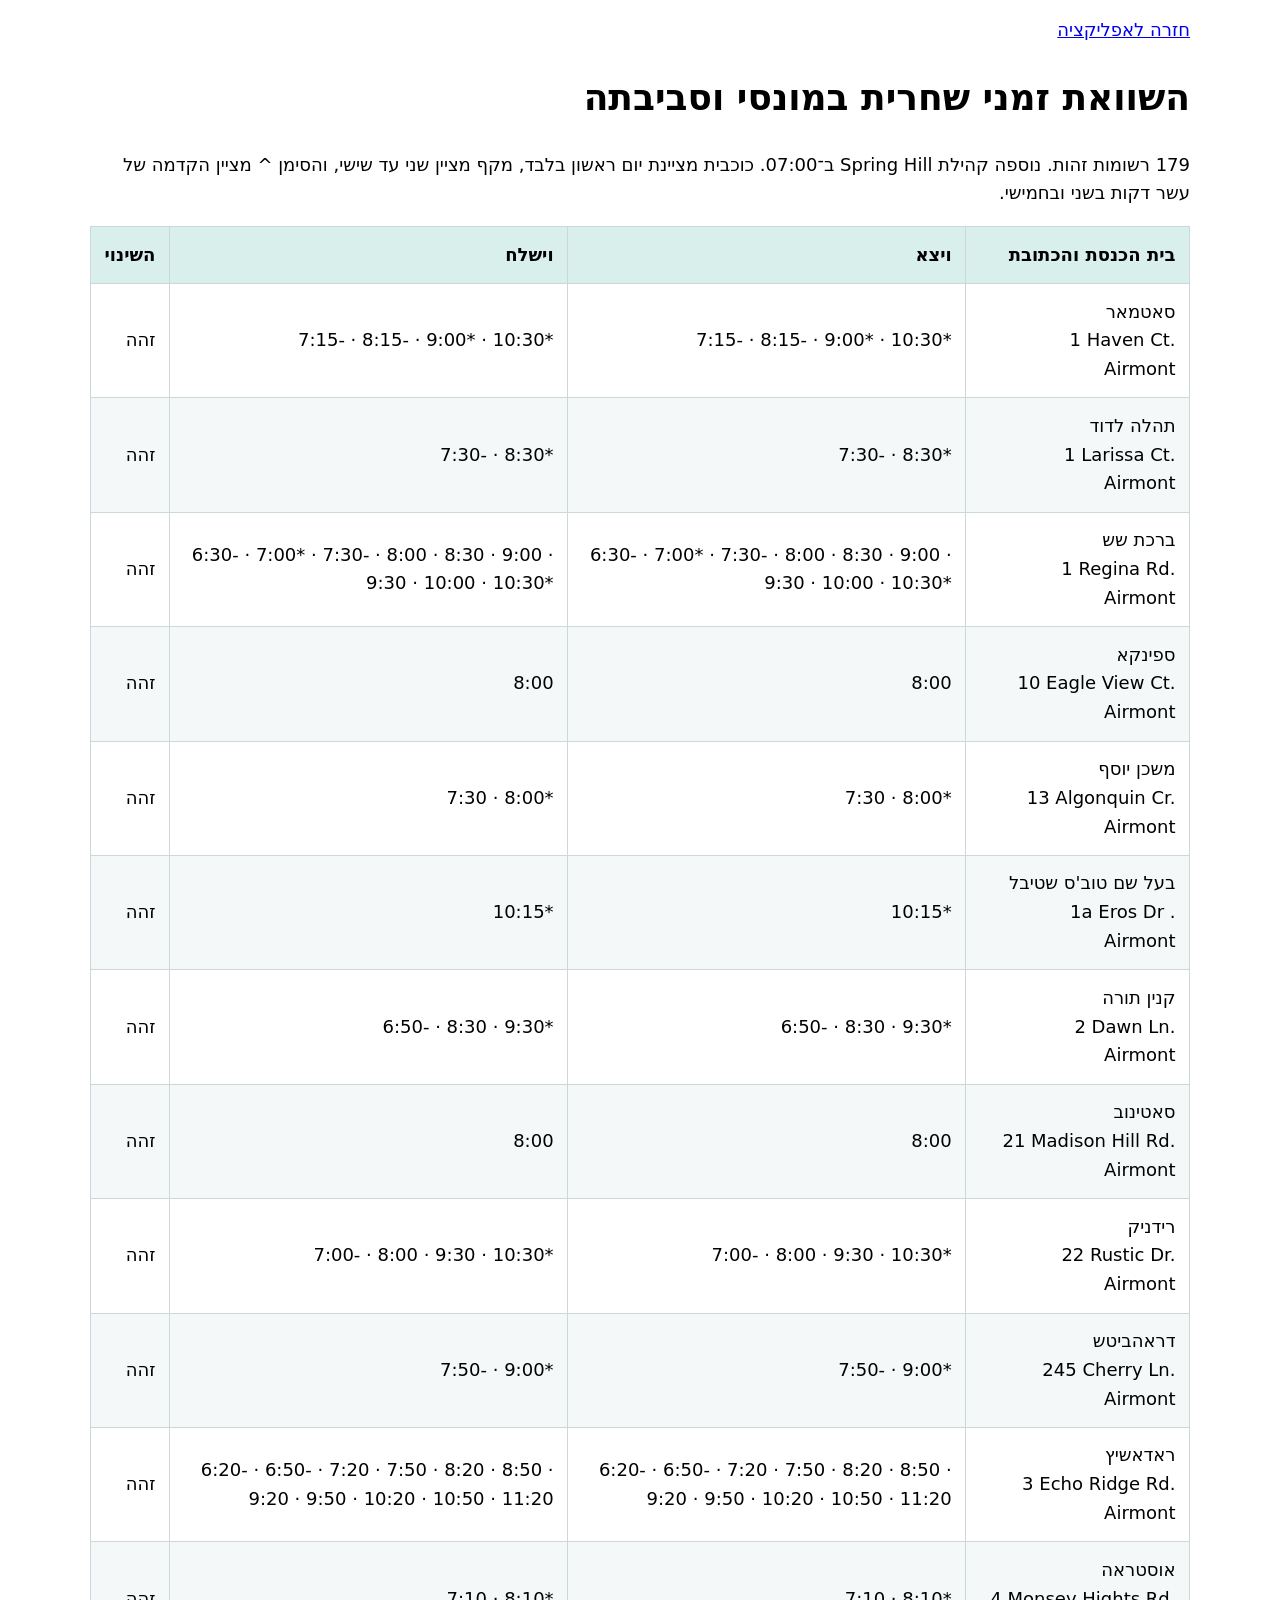
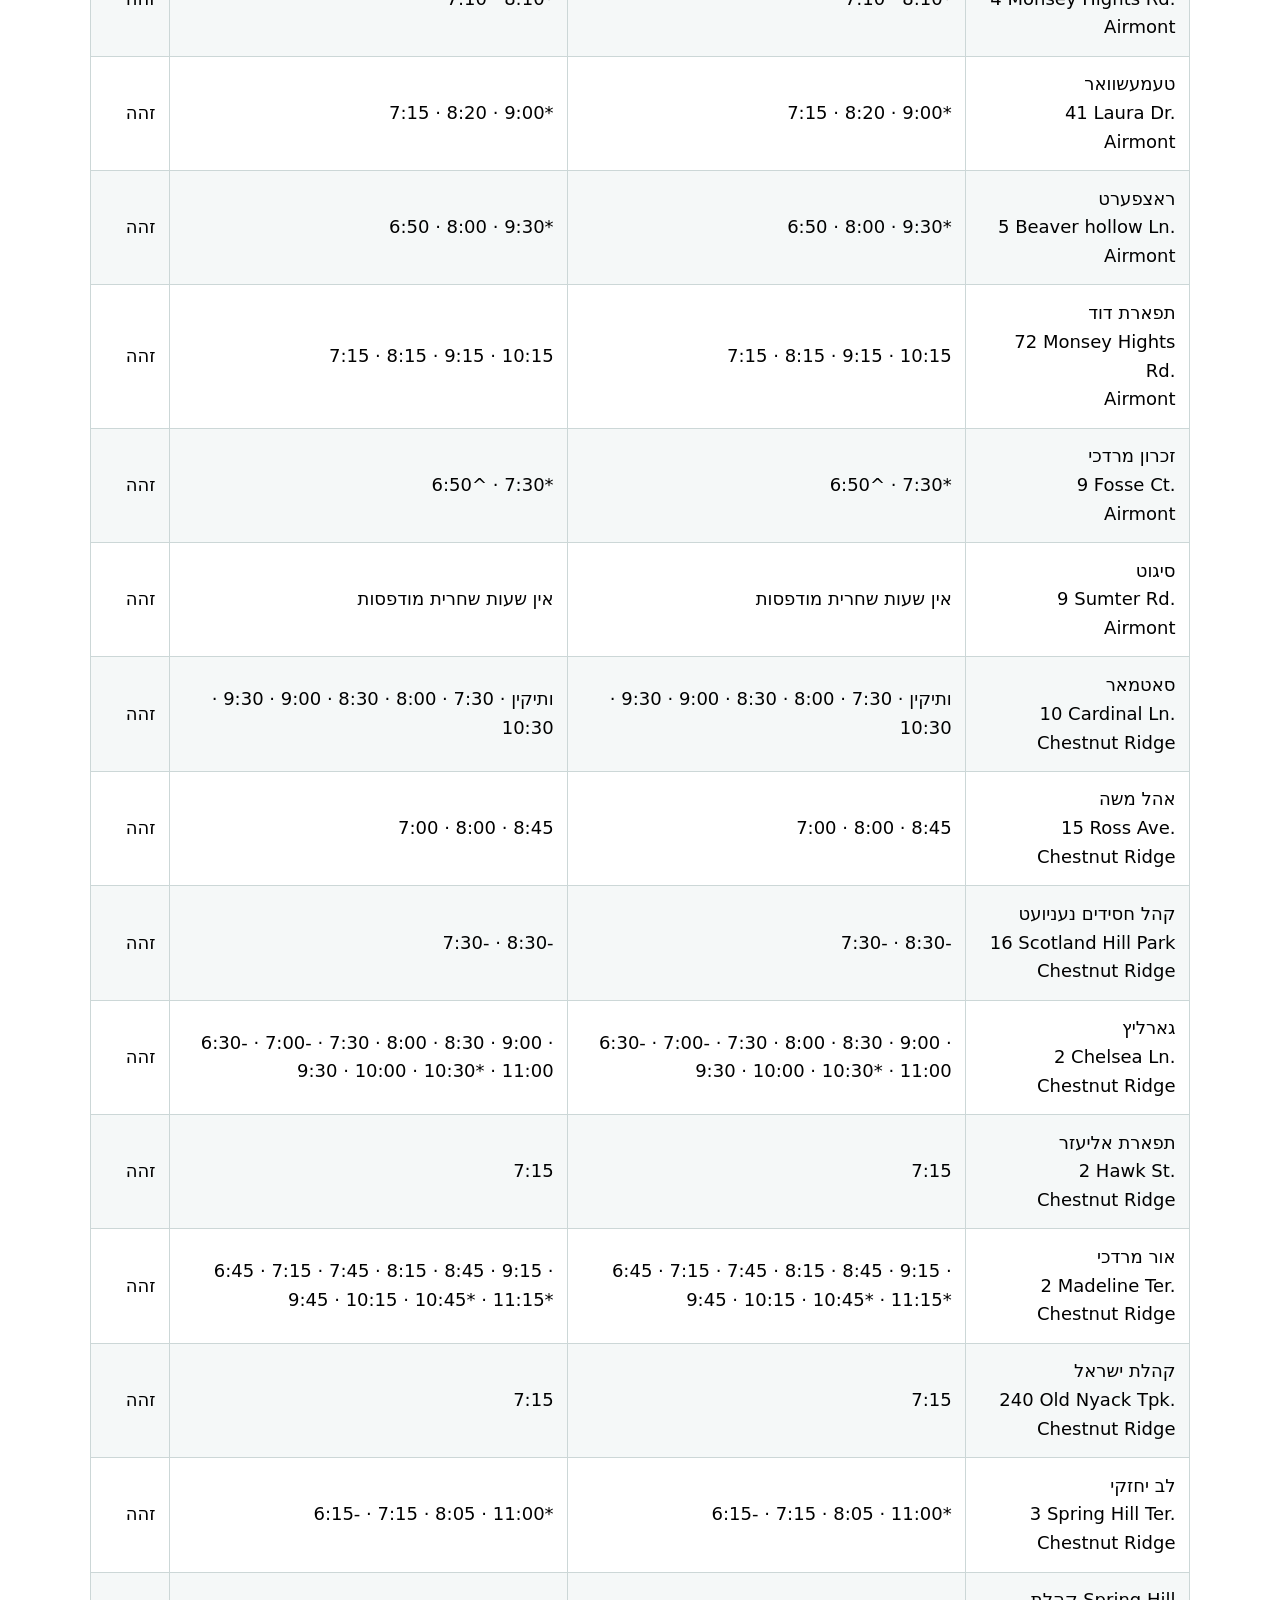
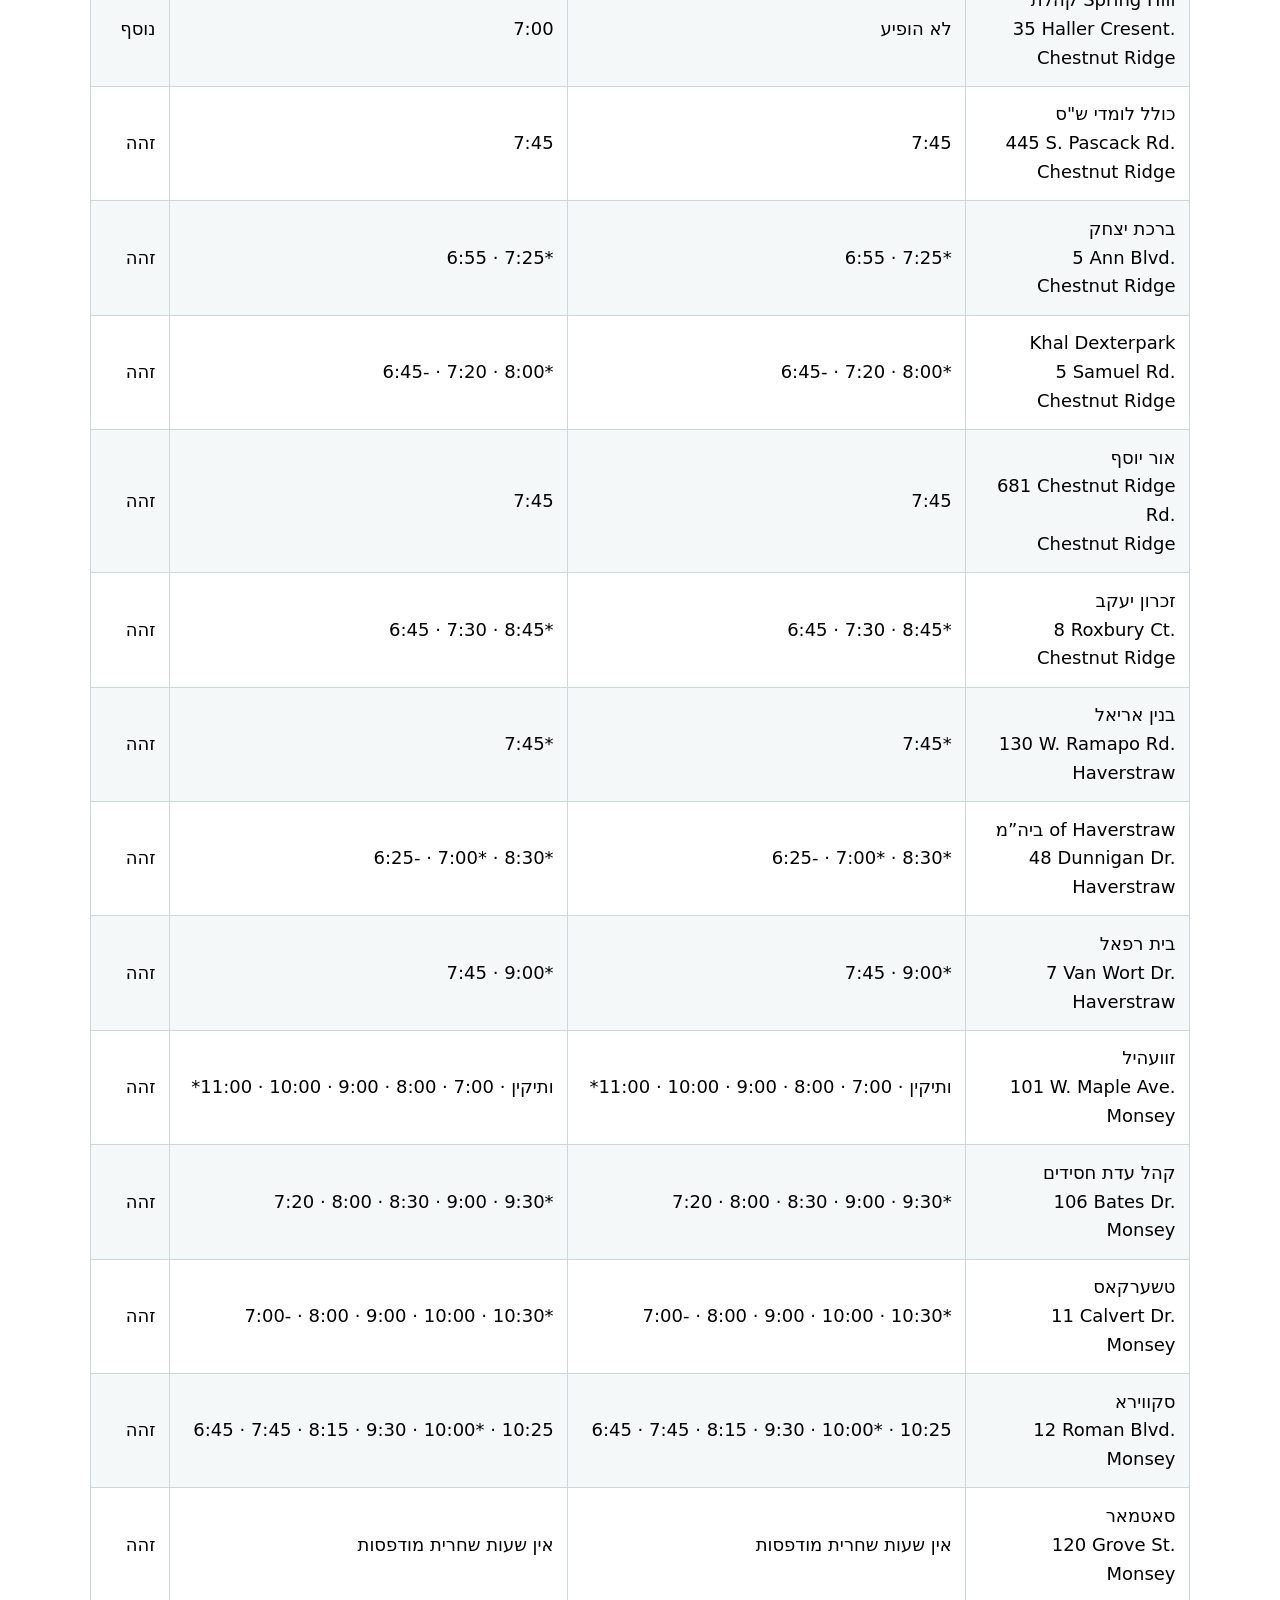
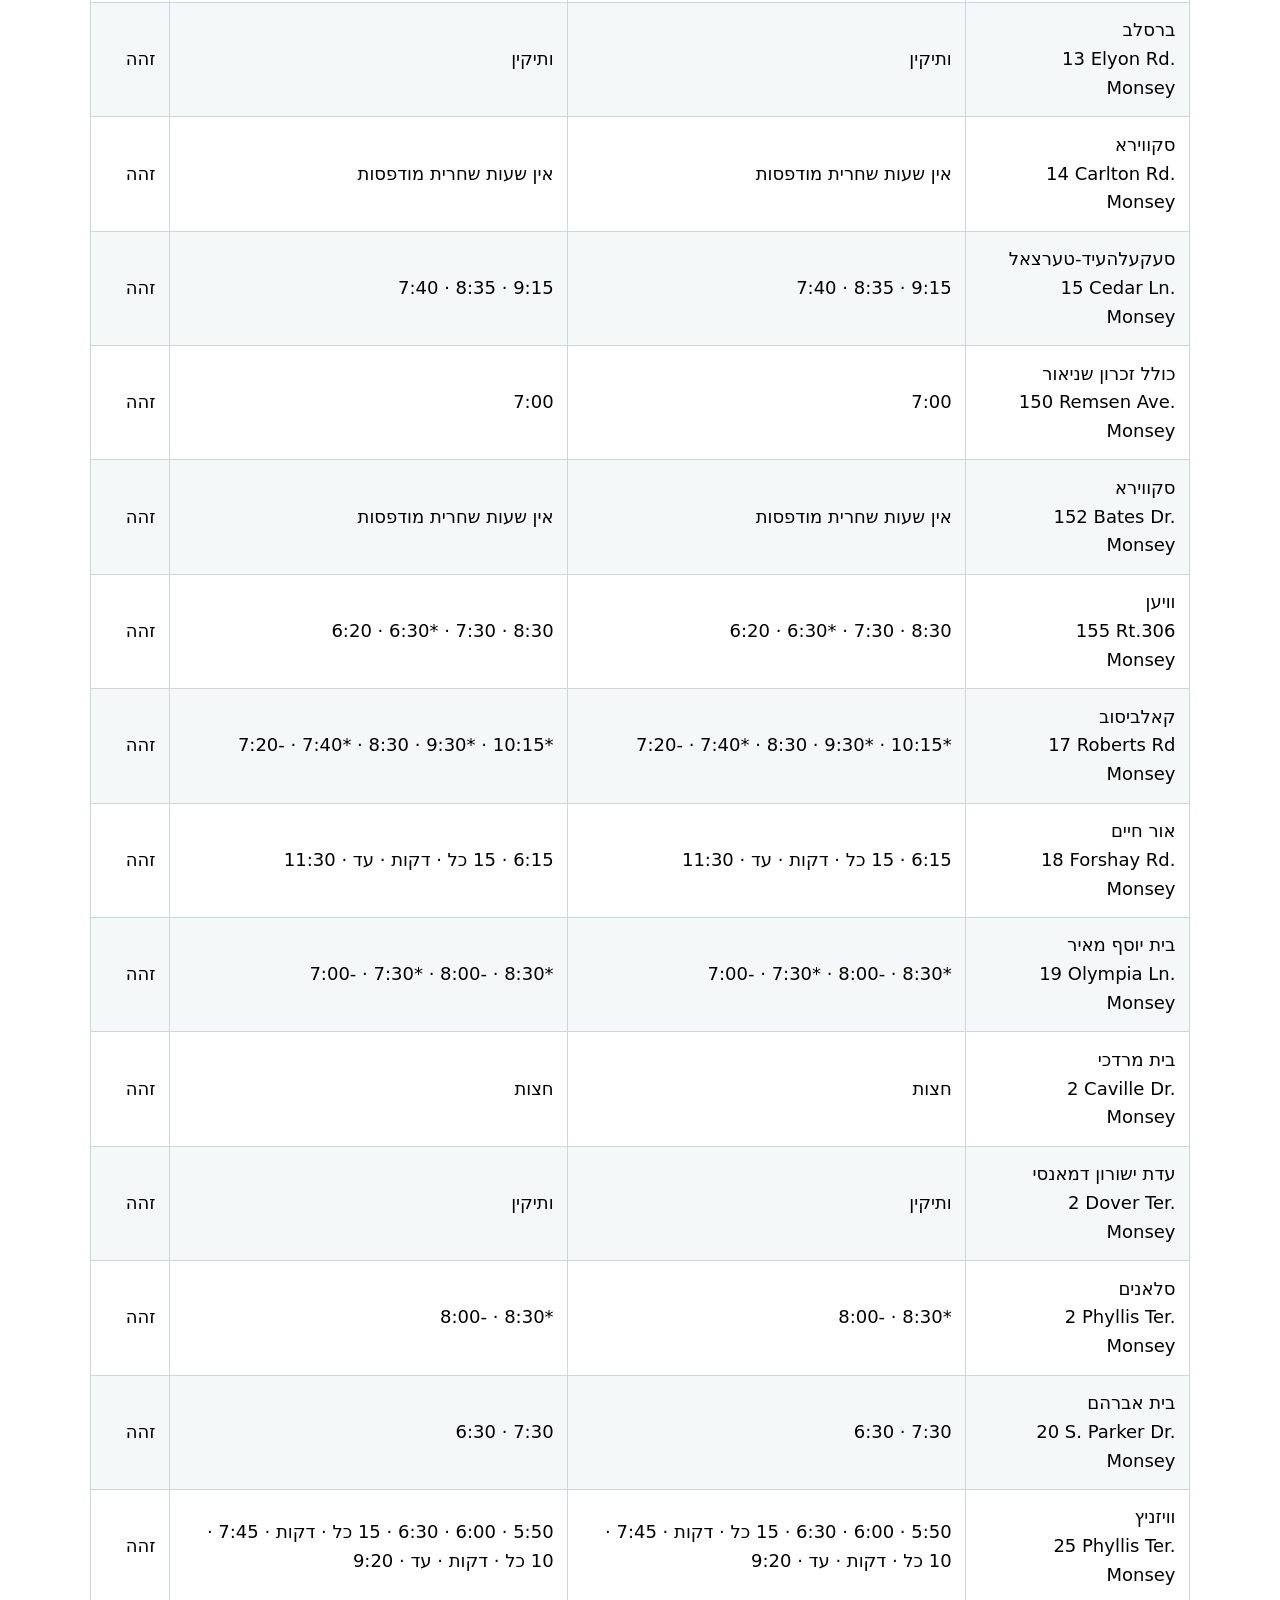
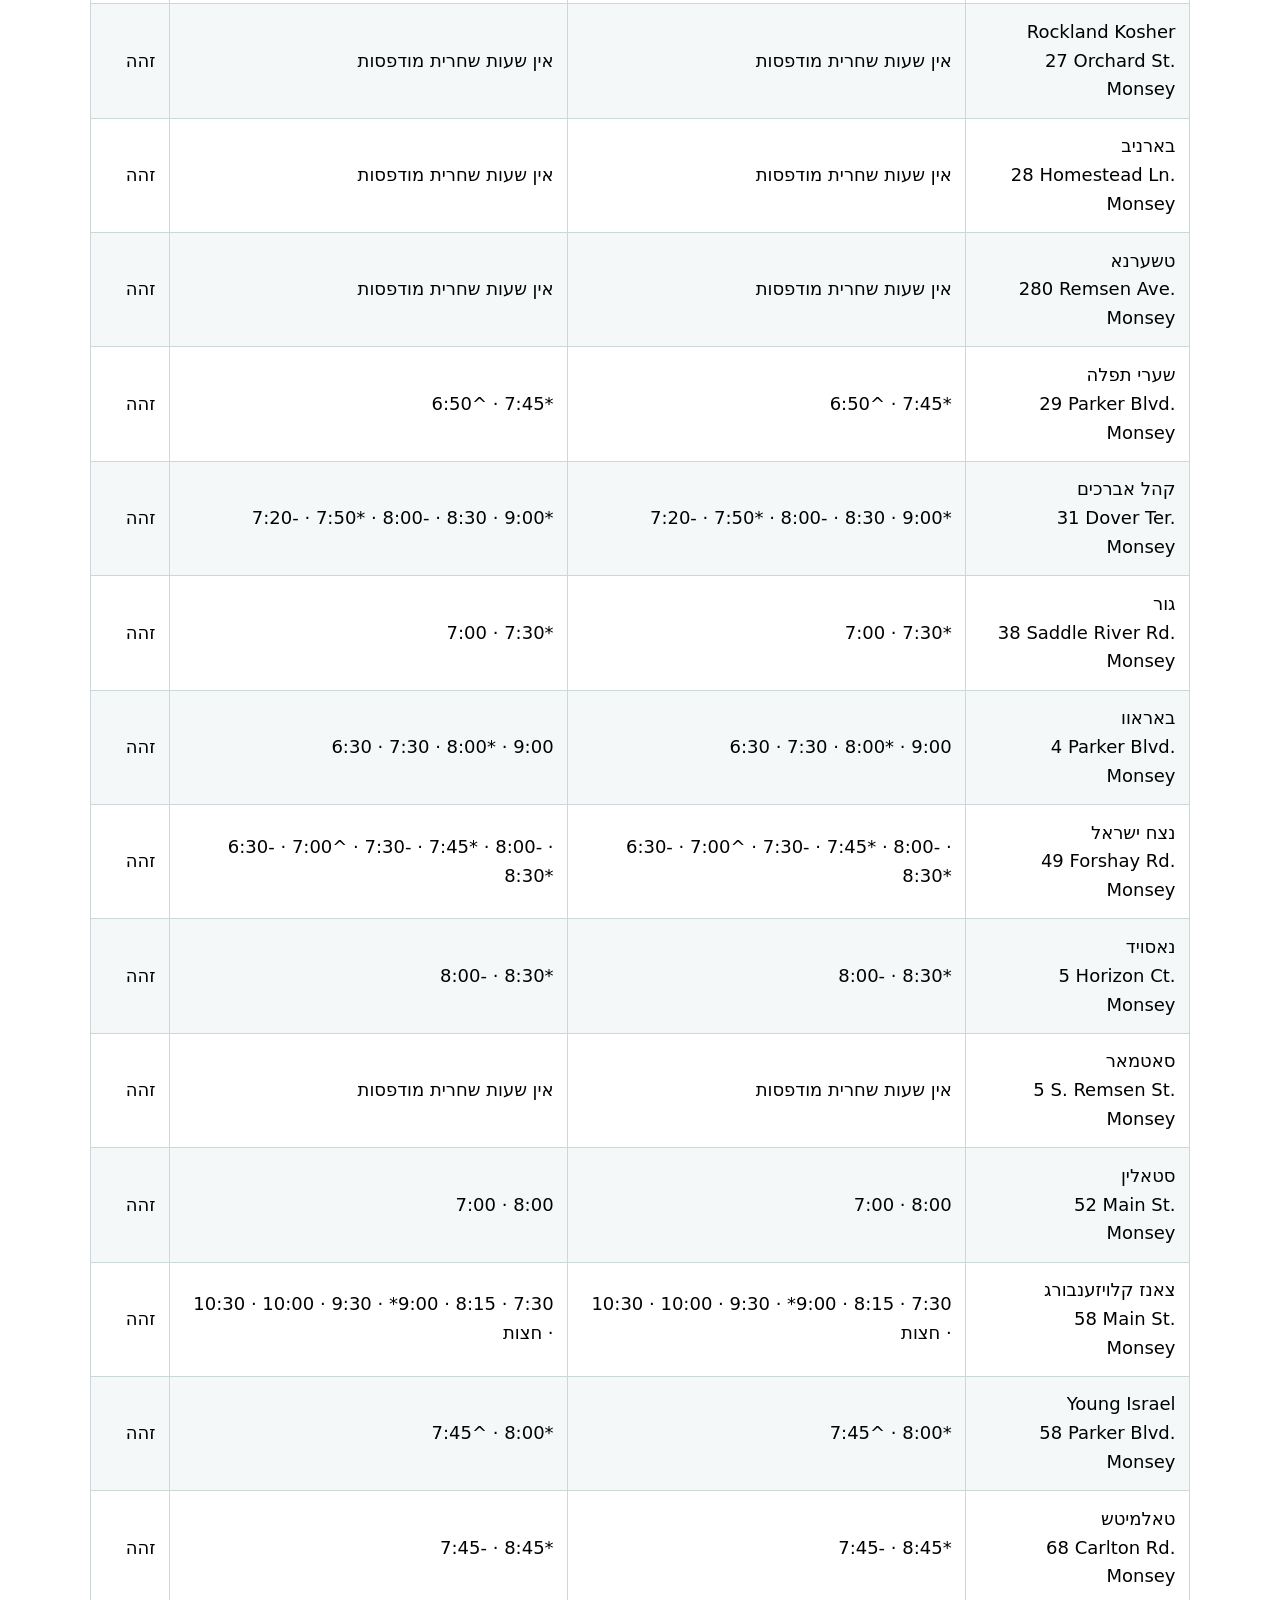
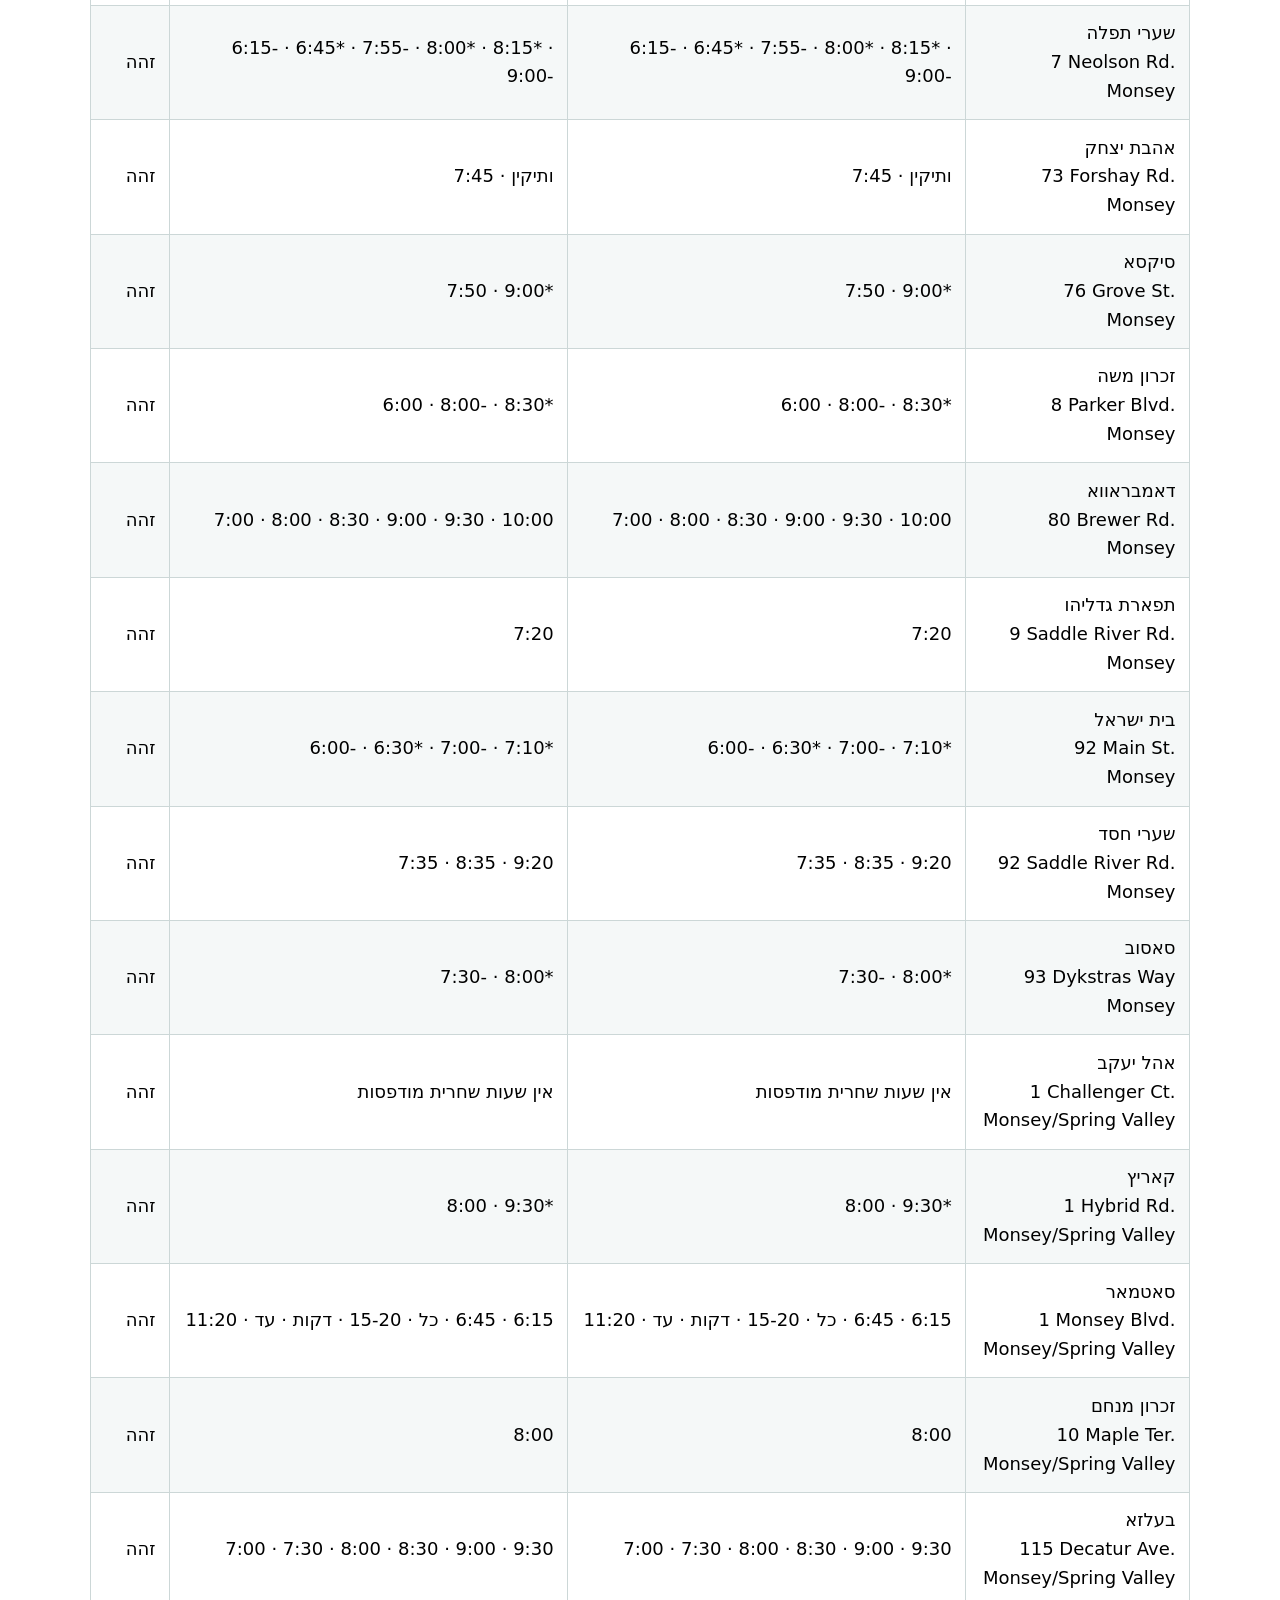
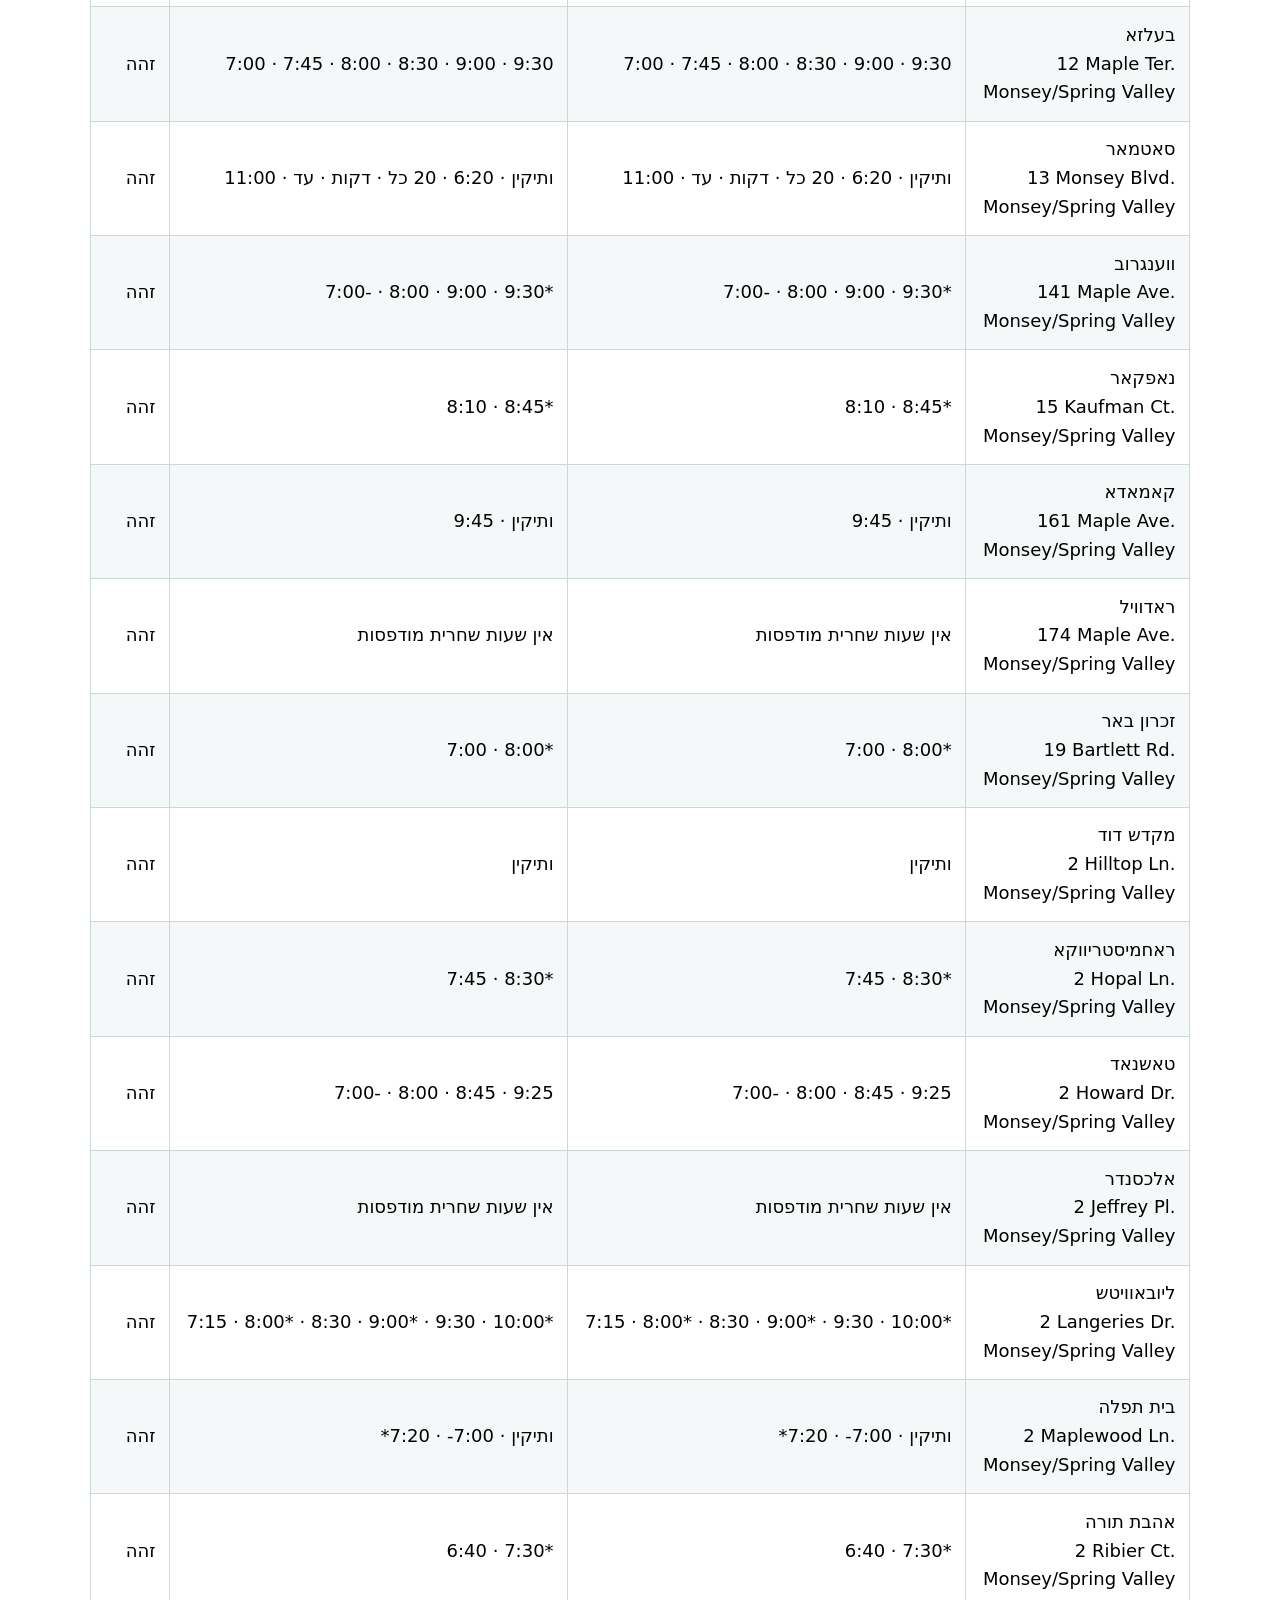
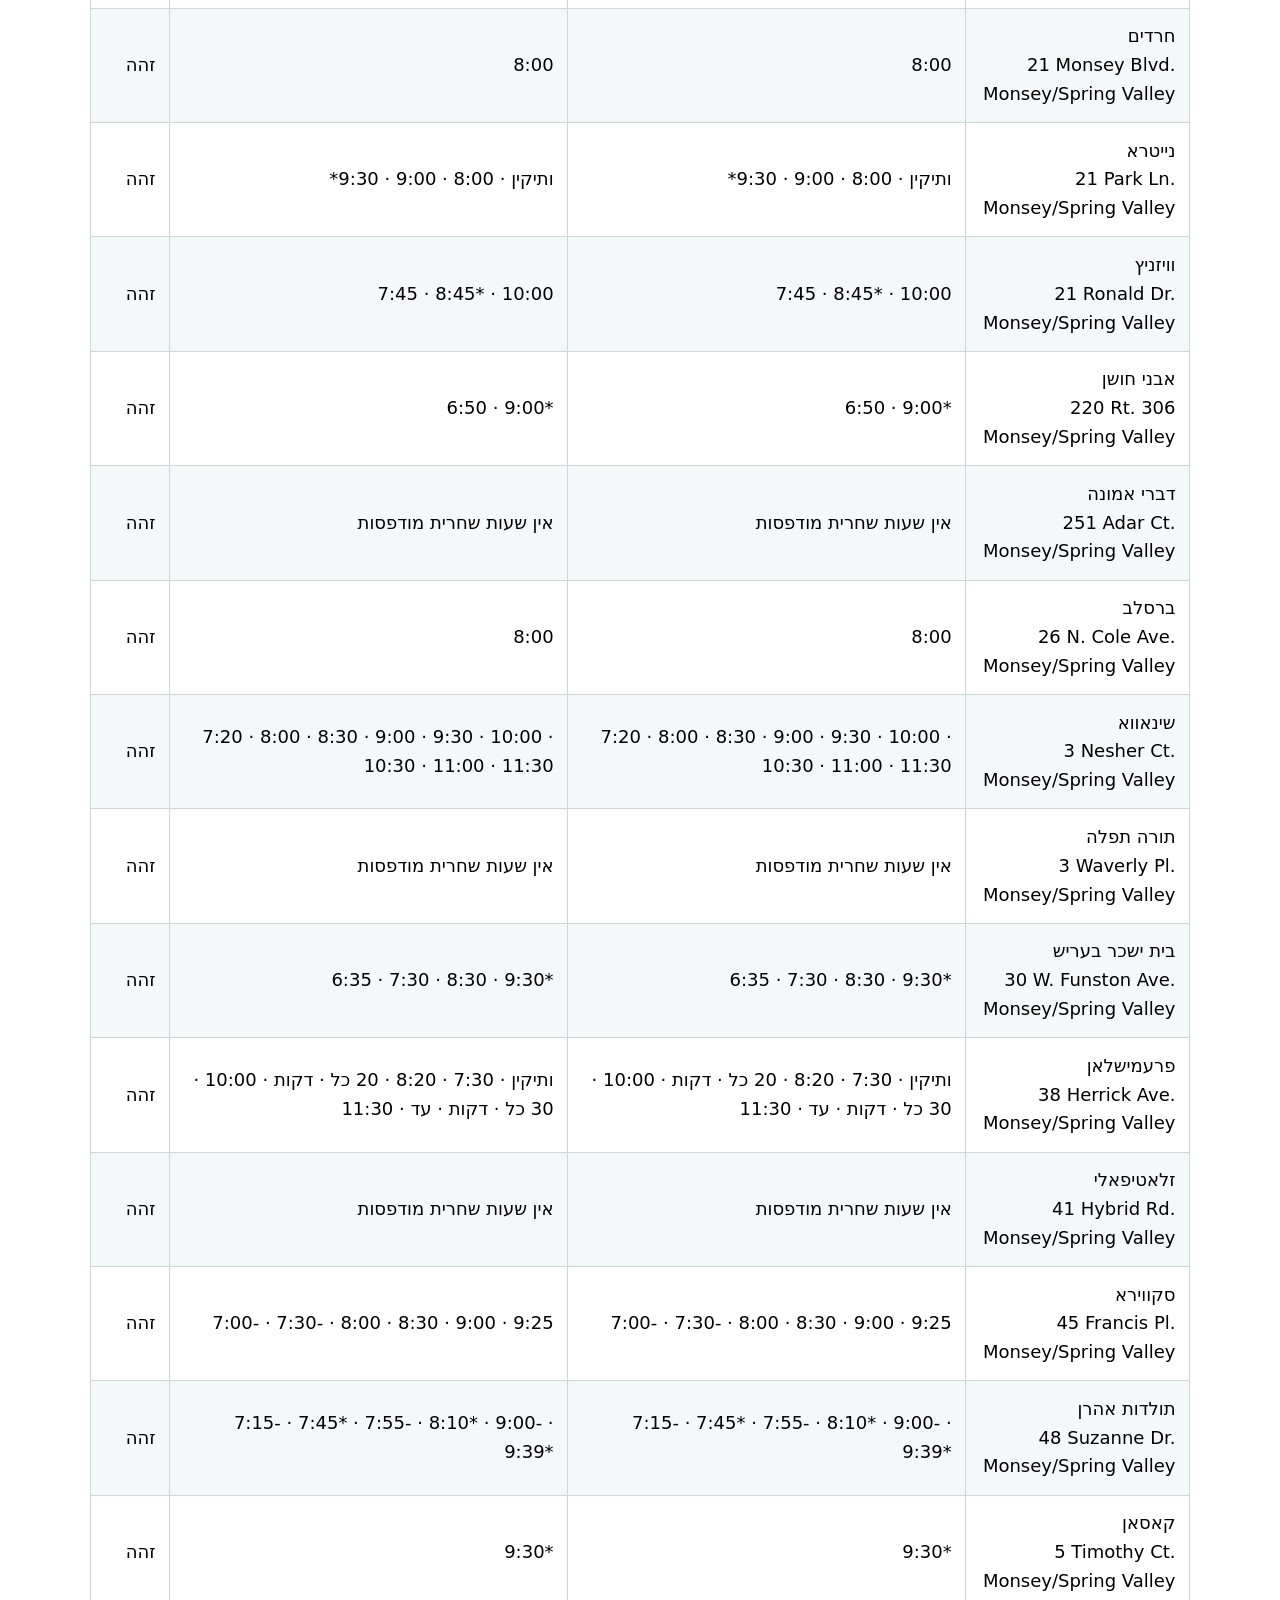
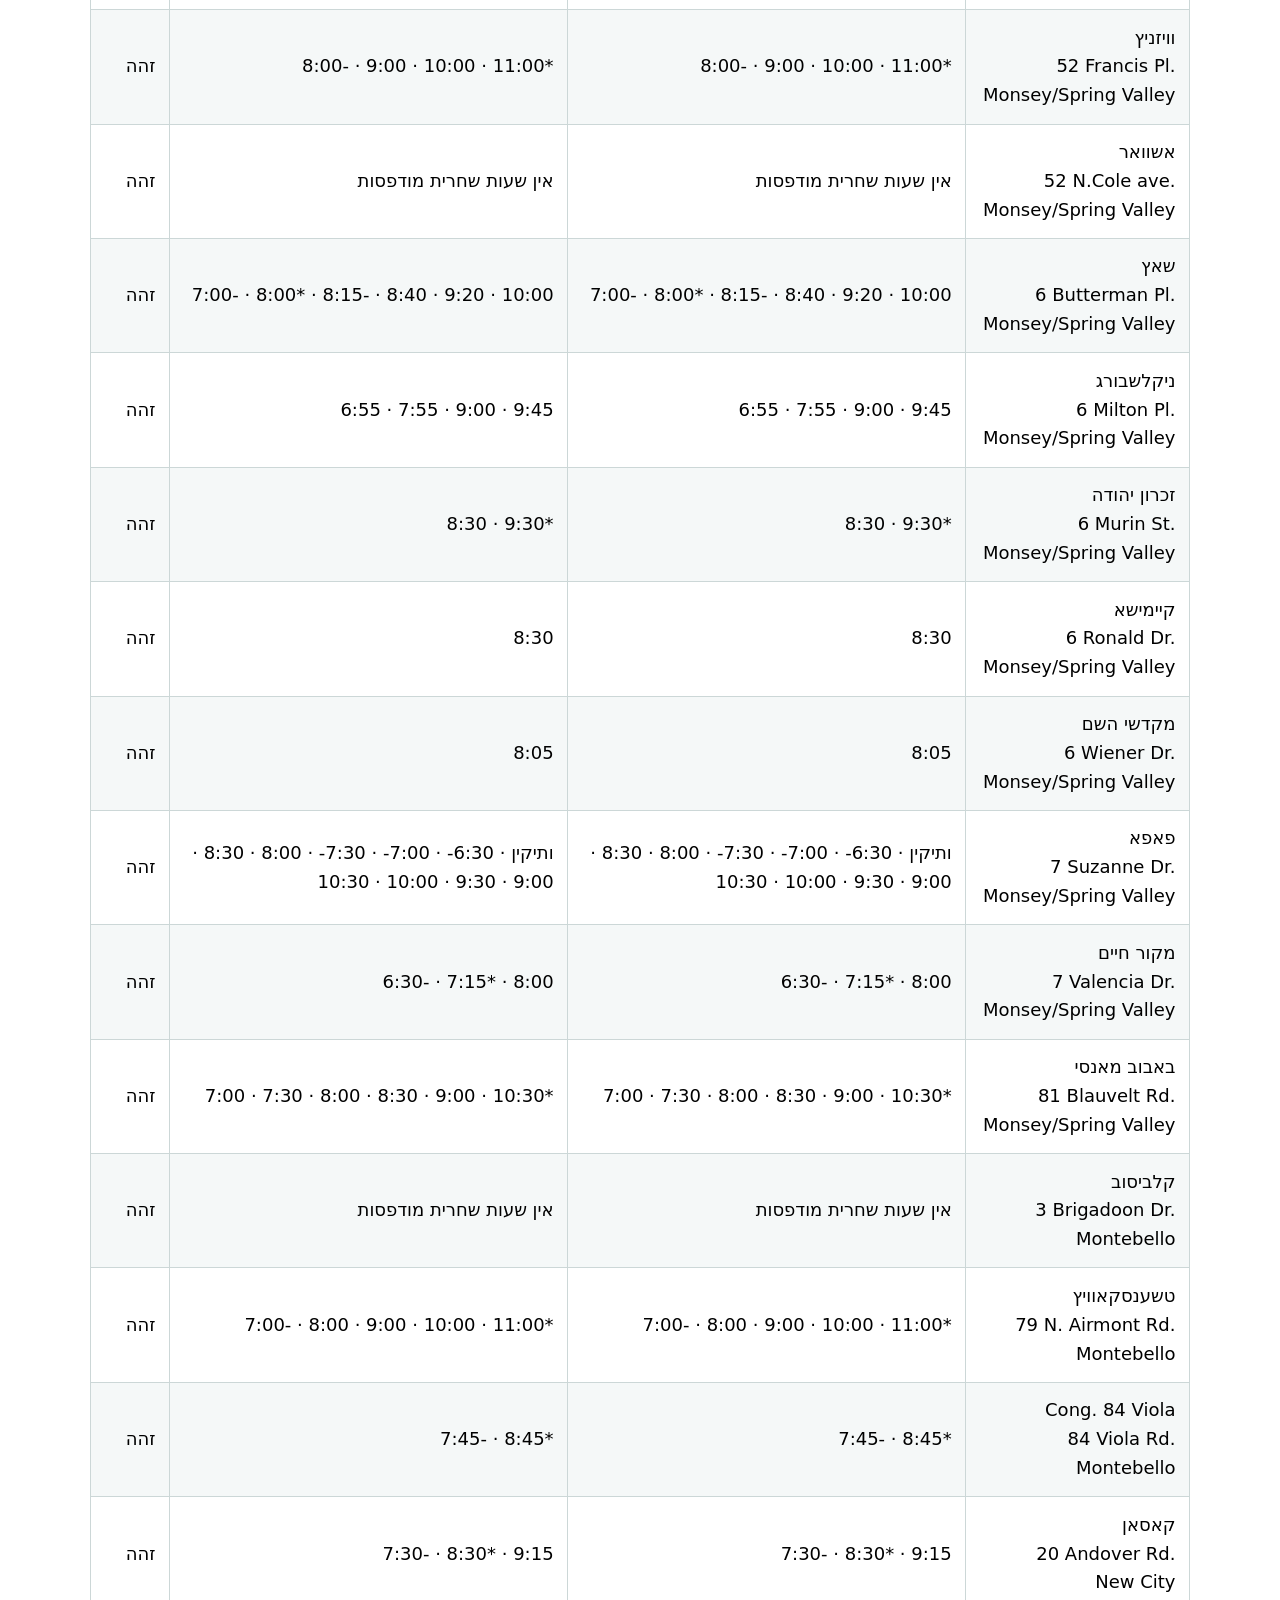
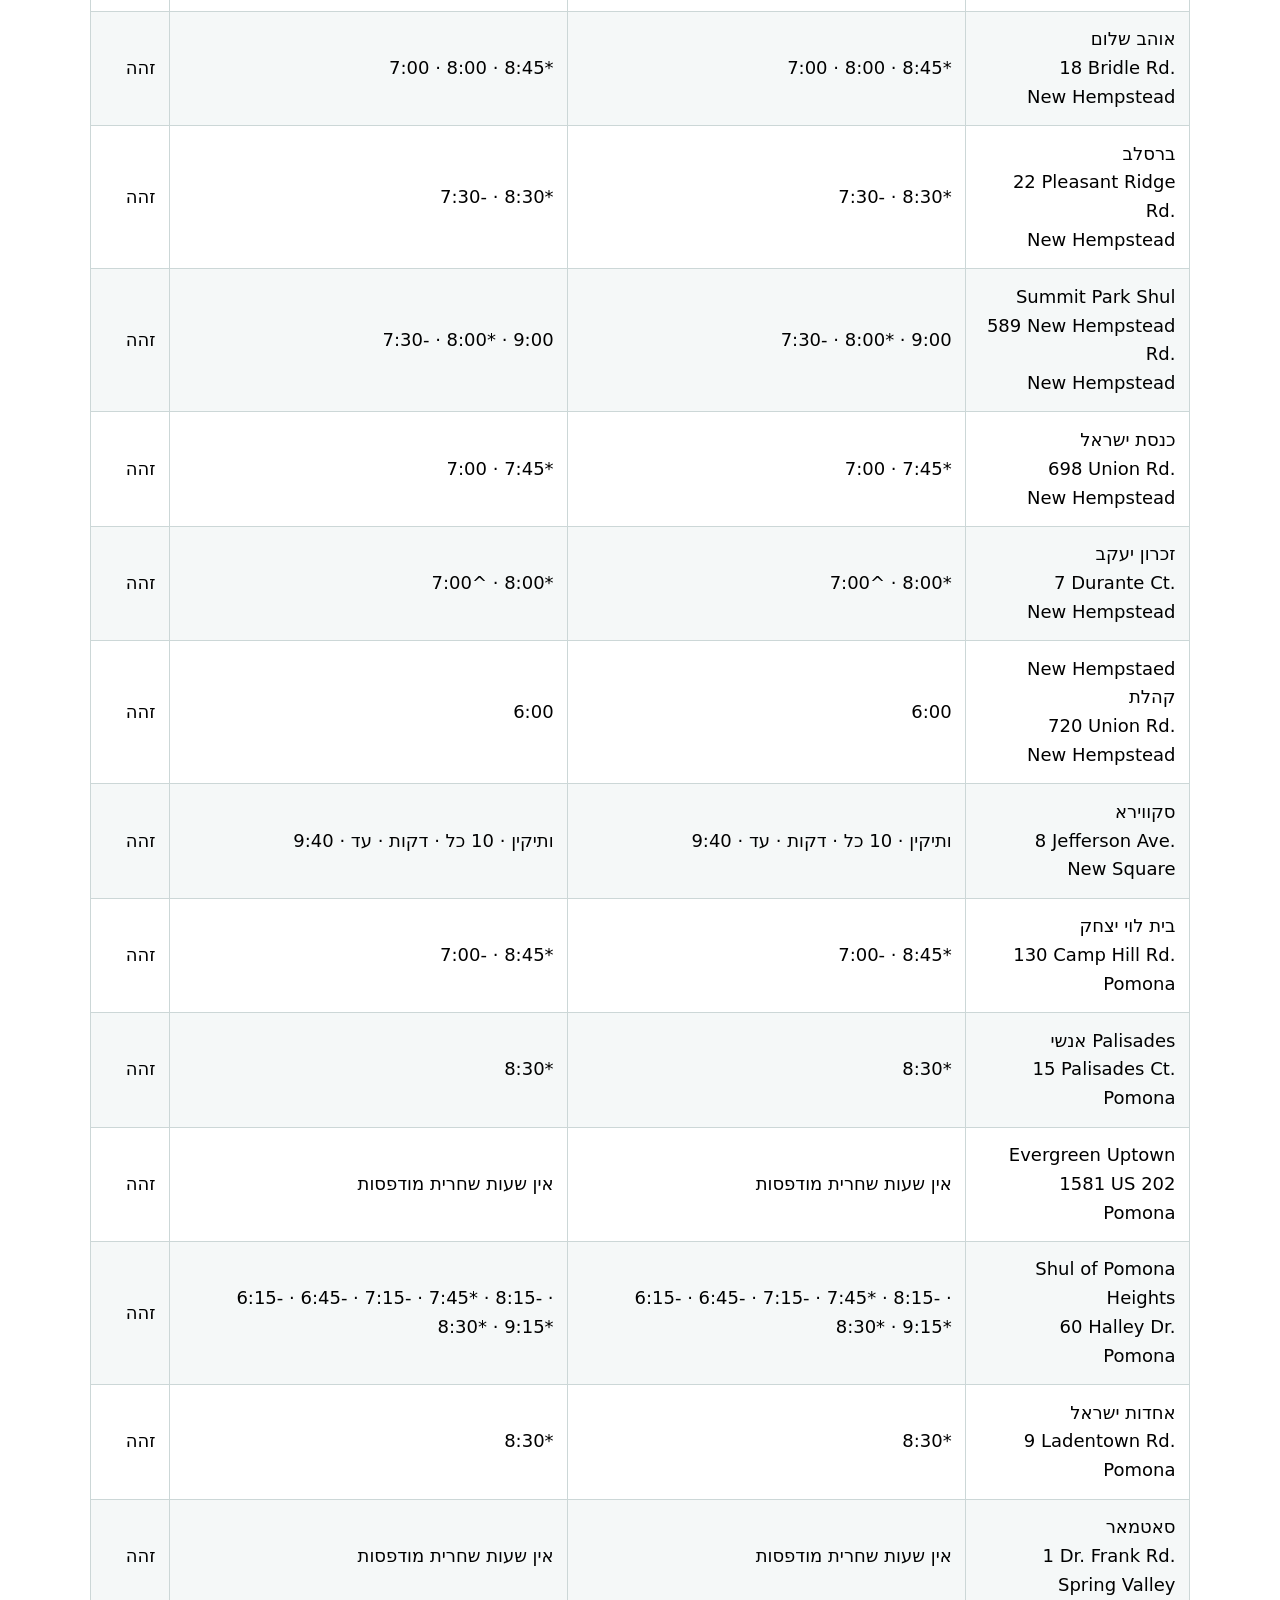
<file: comparison.html>
<!doctype html><html lang="he" dir="rtl"><meta charset="utf-8"><meta name="viewport" content="width=device-width,initial-scale=1"><title>השוואת חוברות מונסי</title><style>body{font:18px/1.6 system-ui;margin:1rem auto;padding:0 1rem;max-width:1100px}table{width:100%;border-collapse:collapse}th,td{padding:.75em;text-align:start;border:1px solid #ccd7d7}th{background:#d9efeb}tr:nth-child(even){background:#f5f8f8}</style><a href="./">חזרה לאפליקציה</a><h1>השוואת זמני שחרית במונסי וסביבתה</h1><p>179 רשומות זהות. נוספה קהילת Spring Hill ב־07:00. כוכבית מציינת יום ראשון בלבד, מקף מציין שני עד שישי, והסימן ^ מציין הקדמה של עשר דקות בשני ובחמישי.</p><table><thead><tr><th>בית הכנסת והכתובת</th><th>ויצא</th><th>וישלח</th><th>השינוי</th></tr></thead><tbody><tr><td>סאטמאר<br><bdi>1 Haven Ct.</bdi><br>Airmont</td><td><bdi>7:15- · 8:15- · 9:00* · 10:30*</bdi></td><td><bdi>7:15- · 8:15- · 9:00* · 10:30*</bdi></td><td>זהה</td></tr><tr><td>תהלה לדוד<br><bdi>1 Larissa Ct.</bdi><br>Airmont</td><td><bdi>7:30- · 8:30*</bdi></td><td><bdi>7:30- · 8:30*</bdi></td><td>זהה</td></tr><tr><td>ברכת שש<br><bdi>1 Regina Rd.</bdi><br>Airmont</td><td><bdi>6:30- · 7:00* · 7:30- · 8:00 · 8:30 · 9:00 · 9:30 · 10:00 · 10:30*</bdi></td><td><bdi>6:30- · 7:00* · 7:30- · 8:00 · 8:30 · 9:00 · 9:30 · 10:00 · 10:30*</bdi></td><td>זהה</td></tr><tr><td>ספינקא<br><bdi>10 Eagle View Ct.</bdi><br>Airmont</td><td><bdi>8:00</bdi></td><td><bdi>8:00</bdi></td><td>זהה</td></tr><tr><td>משכן יוסף<br><bdi>13 Algonquin Cr.</bdi><br>Airmont</td><td><bdi>7:30 · 8:00*</bdi></td><td><bdi>7:30 · 8:00*</bdi></td><td>זהה</td></tr><tr><td>בעל שם טוב&#x27;ס שטיבל<br><bdi>1a Eros Dr .</bdi><br>Airmont</td><td><bdi>10:15*</bdi></td><td><bdi>10:15*</bdi></td><td>זהה</td></tr><tr><td>קנין תורה<br><bdi>2 Dawn Ln.</bdi><br>Airmont</td><td><bdi>6:50- · 8:30 · 9:30*</bdi></td><td><bdi>6:50- · 8:30 · 9:30*</bdi></td><td>זהה</td></tr><tr><td>סאטינוב<br><bdi>21 Madison Hill Rd.</bdi><br>Airmont</td><td><bdi>8:00</bdi></td><td><bdi>8:00</bdi></td><td>זהה</td></tr><tr><td>רידניק<br><bdi>22 Rustic Dr.</bdi><br>Airmont</td><td><bdi>7:00- · 8:00 · 9:30 · 10:30*</bdi></td><td><bdi>7:00- · 8:00 · 9:30 · 10:30*</bdi></td><td>זהה</td></tr><tr><td>דראהביטש<br><bdi>245 Cherry Ln.</bdi><br>Airmont</td><td><bdi>7:50- · 9:00*</bdi></td><td><bdi>7:50- · 9:00*</bdi></td><td>זהה</td></tr><tr><td>ראדאשיץ<br><bdi>3 Echo Ridge Rd.</bdi><br>Airmont</td><td><bdi>6:20- · 6:50- · 7:20 · 7:50 · 8:20 · 8:50 · 9:20 · 9:50 · 10:20 · 10:50 · 11:20</bdi></td><td><bdi>6:20- · 6:50- · 7:20 · 7:50 · 8:20 · 8:50 · 9:20 · 9:50 · 10:20 · 10:50 · 11:20</bdi></td><td>זהה</td></tr><tr><td>אוסטראה<br><bdi>4 Monsey Hights Rd.</bdi><br>Airmont</td><td><bdi>7:10 · 8:10*</bdi></td><td><bdi>7:10 · 8:10*</bdi></td><td>זהה</td></tr><tr><td>טעמעשוואר<br><bdi>41 Laura Dr.</bdi><br>Airmont</td><td><bdi>7:15 · 8:20 · 9:00*</bdi></td><td><bdi>7:15 · 8:20 · 9:00*</bdi></td><td>זהה</td></tr><tr><td>ראצפערט<br><bdi>5 Beaver hollow Ln.</bdi><br>Airmont</td><td><bdi>6:50 · 8:00 · 9:30*</bdi></td><td><bdi>6:50 · 8:00 · 9:30*</bdi></td><td>זהה</td></tr><tr><td>תפארת דוד<br><bdi>72 Monsey Hights Rd.</bdi><br>Airmont</td><td><bdi>7:15 · 8:15 · 9:15 · 10:15</bdi></td><td><bdi>7:15 · 8:15 · 9:15 · 10:15</bdi></td><td>זהה</td></tr><tr><td>זכרון מרדכי<br><bdi>9 Fosse Ct.</bdi><br>Airmont</td><td><bdi>6:50^ · 7:30*</bdi></td><td><bdi>6:50^ · 7:30*</bdi></td><td>זהה</td></tr><tr><td>סיגוט<br><bdi>9 Sumter Rd.</bdi><br>Airmont</td><td>אין שעות שחרית מודפסות</td><td>אין שעות שחרית מודפסות</td><td>זהה</td></tr><tr><td>סאטמאר<br><bdi>10 Cardinal Ln.</bdi><br>Chestnut Ridge</td><td><bdi>ותיקין · 7:30 · 8:00 · 8:30 · 9:00 · 9:30 · 10:30</bdi></td><td><bdi>ותיקין · 7:30 · 8:00 · 8:30 · 9:00 · 9:30 · 10:30</bdi></td><td>זהה</td></tr><tr><td>אהל משה<br><bdi>15 Ross Ave.</bdi><br>Chestnut Ridge</td><td><bdi>7:00 · 8:00 · 8:45</bdi></td><td><bdi>7:00 · 8:00 · 8:45</bdi></td><td>זהה</td></tr><tr><td>קהל חסידים נעניועט<br><bdi>16 Scotland Hill Park</bdi><br>Chestnut Ridge</td><td><bdi>7:30- · 8:30-</bdi></td><td><bdi>7:30- · 8:30-</bdi></td><td>זהה</td></tr><tr><td>גארליץ<br><bdi>2 Chelsea Ln.</bdi><br>Chestnut Ridge</td><td><bdi>6:30- · 7:00- · 7:30 · 8:00 · 8:30 · 9:00 · 9:30 · 10:00 · 10:30* · 11:00</bdi></td><td><bdi>6:30- · 7:00- · 7:30 · 8:00 · 8:30 · 9:00 · 9:30 · 10:00 · 10:30* · 11:00</bdi></td><td>זהה</td></tr><tr><td>תפארת אליעזר<br><bdi>2 Hawk St.</bdi><br>Chestnut Ridge</td><td><bdi>7:15</bdi></td><td><bdi>7:15</bdi></td><td>זהה</td></tr><tr><td>אור מרדכי<br><bdi>2 Madeline Ter.</bdi><br>Chestnut Ridge</td><td><bdi>6:45 · 7:15 · 7:45 · 8:15 · 8:45 · 9:15 · 9:45 · 10:15 · 10:45* · 11:15*</bdi></td><td><bdi>6:45 · 7:15 · 7:45 · 8:15 · 8:45 · 9:15 · 9:45 · 10:15 · 10:45* · 11:15*</bdi></td><td>זהה</td></tr><tr><td>קהלת ישראל<br><bdi>240 Old Nyack Tpk.</bdi><br>Chestnut Ridge</td><td><bdi>7:15</bdi></td><td><bdi>7:15</bdi></td><td>זהה</td></tr><tr><td>לב יחזקי<br><bdi>3 Spring Hill Ter.</bdi><br>Chestnut Ridge</td><td><bdi>6:15- · 7:15 · 8:05 · 11:00*</bdi></td><td><bdi>6:15- · 7:15 · 8:05 · 11:00*</bdi></td><td>זהה</td></tr><tr><td>Spring Hill קהלת<br><bdi>35 Haller Cresent.</bdi><br>Chestnut Ridge</td><td>לא הופיע</td><td><bdi>7:00</bdi></td><td>נוסף</td></tr><tr><td>כולל לומדי ש&quot;ס<br><bdi>445 S. Pascack Rd.</bdi><br>Chestnut Ridge</td><td><bdi>7:45</bdi></td><td><bdi>7:45</bdi></td><td>זהה</td></tr><tr><td>ברכת יצחק<br><bdi>5 Ann Blvd.</bdi><br>Chestnut Ridge</td><td><bdi>6:55 · 7:25*</bdi></td><td><bdi>6:55 · 7:25*</bdi></td><td>זהה</td></tr><tr><td>Khal Dexterpark<br><bdi>5 Samuel Rd.</bdi><br>Chestnut Ridge</td><td><bdi>6:45- · 7:20 · 8:00*</bdi></td><td><bdi>6:45- · 7:20 · 8:00*</bdi></td><td>זהה</td></tr><tr><td>אור יוסף<br><bdi>681 Chestnut Ridge Rd.</bdi><br>Chestnut Ridge</td><td><bdi>7:45</bdi></td><td><bdi>7:45</bdi></td><td>זהה</td></tr><tr><td>זכרון יעקב<br><bdi>8 Roxbury Ct.</bdi><br>Chestnut Ridge</td><td><bdi>6:45 · 7:30 · 8:45*</bdi></td><td><bdi>6:45 · 7:30 · 8:45*</bdi></td><td>זהה</td></tr><tr><td>בנין אריאל<br><bdi>130 W. Ramapo Rd.</bdi><br>Haverstraw</td><td><bdi>7:45*</bdi></td><td><bdi>7:45*</bdi></td><td>זהה</td></tr><tr><td>of Haverstraw ביה”מ<br><bdi>48 Dunnigan Dr.</bdi><br>Haverstraw</td><td><bdi>6:25- · 7:00* · 8:30*</bdi></td><td><bdi>6:25- · 7:00* · 8:30*</bdi></td><td>זהה</td></tr><tr><td>בית רפאל<br><bdi>7 Van Wort Dr.</bdi><br>Haverstraw</td><td><bdi>7:45 · 9:00*</bdi></td><td><bdi>7:45 · 9:00*</bdi></td><td>זהה</td></tr><tr><td>זוועהיל<br><bdi>101 W. Maple Ave.</bdi><br>Monsey</td><td><bdi>ותיקין · 7:00 · 8:00 · 9:00 · 10:00 · 11:00*</bdi></td><td><bdi>ותיקין · 7:00 · 8:00 · 9:00 · 10:00 · 11:00*</bdi></td><td>זהה</td></tr><tr><td>קהל עדת חסידים<br><bdi>106 Bates Dr.</bdi><br>Monsey</td><td><bdi>7:20 · 8:00 · 8:30 · 9:00 · 9:30*</bdi></td><td><bdi>7:20 · 8:00 · 8:30 · 9:00 · 9:30*</bdi></td><td>זהה</td></tr><tr><td>טשערקאס<br><bdi>11 Calvert Dr.</bdi><br>Monsey</td><td><bdi>7:00- · 8:00 · 9:00 · 10:00 · 10:30*</bdi></td><td><bdi>7:00- · 8:00 · 9:00 · 10:00 · 10:30*</bdi></td><td>זהה</td></tr><tr><td>סקווירא<br><bdi>12 Roman Blvd.</bdi><br>Monsey</td><td><bdi>6:45 · 7:45 · 8:15 · 9:30 · 10:00* · 10:25</bdi></td><td><bdi>6:45 · 7:45 · 8:15 · 9:30 · 10:00* · 10:25</bdi></td><td>זהה</td></tr><tr><td>סאטמאר<br><bdi>120 Grove St.</bdi><br>Monsey</td><td>אין שעות שחרית מודפסות</td><td>אין שעות שחרית מודפסות</td><td>זהה</td></tr><tr><td>ברסלב<br><bdi>13 Elyon Rd.</bdi><br>Monsey</td><td><bdi>ותיקין</bdi></td><td><bdi>ותיקין</bdi></td><td>זהה</td></tr><tr><td>סקווירא<br><bdi>14 Carlton Rd.</bdi><br>Monsey</td><td>אין שעות שחרית מודפסות</td><td>אין שעות שחרית מודפסות</td><td>זהה</td></tr><tr><td>סעקעלהעיד-טערצאל<br><bdi>15 Cedar Ln.</bdi><br>Monsey</td><td><bdi>7:40 · 8:35 · 9:15</bdi></td><td><bdi>7:40 · 8:35 · 9:15</bdi></td><td>זהה</td></tr><tr><td>כולל זכרון שניאור<br><bdi>150 Remsen Ave.</bdi><br>Monsey</td><td><bdi>7:00</bdi></td><td><bdi>7:00</bdi></td><td>זהה</td></tr><tr><td>סקווירא<br><bdi>152 Bates Dr.</bdi><br>Monsey</td><td>אין שעות שחרית מודפסות</td><td>אין שעות שחרית מודפסות</td><td>זהה</td></tr><tr><td>וויען<br><bdi>155 Rt.306</bdi><br>Monsey</td><td><bdi>6:20 · 6:30* · 7:30 · 8:30</bdi></td><td><bdi>6:20 · 6:30* · 7:30 · 8:30</bdi></td><td>זהה</td></tr><tr><td>קאלביסוב<br><bdi>17 Roberts Rd</bdi><br>Monsey</td><td><bdi>7:20- · 7:40* · 8:30 · 9:30* · 10:15*</bdi></td><td><bdi>7:20- · 7:40* · 8:30 · 9:30* · 10:15*</bdi></td><td>זהה</td></tr><tr><td>אור חיים<br><bdi>18 Forshay Rd.</bdi><br>Monsey</td><td><bdi>6:15 · 15 כל · דקות · עד · 11:30</bdi></td><td><bdi>6:15 · 15 כל · דקות · עד · 11:30</bdi></td><td>זהה</td></tr><tr><td>בית יוסף מאיר<br><bdi>19 Olympia Ln.</bdi><br>Monsey</td><td><bdi>7:00- · 7:30* · 8:00- · 8:30*</bdi></td><td><bdi>7:00- · 7:30* · 8:00- · 8:30*</bdi></td><td>זהה</td></tr><tr><td>בית מרדכי<br><bdi>2 Caville Dr.</bdi><br>Monsey</td><td><bdi>חצות</bdi></td><td><bdi>חצות</bdi></td><td>זהה</td></tr><tr><td>עדת ישורון דמאנסי<br><bdi>2 Dover Ter.</bdi><br>Monsey</td><td><bdi>ותיקין</bdi></td><td><bdi>ותיקין</bdi></td><td>זהה</td></tr><tr><td>סלאנים<br><bdi>2 Phyllis Ter.</bdi><br>Monsey</td><td><bdi>8:00- · 8:30*</bdi></td><td><bdi>8:00- · 8:30*</bdi></td><td>זהה</td></tr><tr><td>בית אברהם<br><bdi>20 S. Parker Dr.</bdi><br>Monsey</td><td><bdi>6:30 · 7:30</bdi></td><td><bdi>6:30 · 7:30</bdi></td><td>זהה</td></tr><tr><td>וויזניץ<br><bdi>25 Phyllis Ter.</bdi><br>Monsey</td><td><bdi>5:50 · 6:00 · 6:30 · 15 כל · דקות · 7:45 · 10 כל · דקות · עד · 9:20</bdi></td><td><bdi>5:50 · 6:00 · 6:30 · 15 כל · דקות · 7:45 · 10 כל · דקות · עד · 9:20</bdi></td><td>זהה</td></tr><tr><td>Rockland Kosher<br><bdi>27 Orchard St.</bdi><br>Monsey</td><td>אין שעות שחרית מודפסות</td><td>אין שעות שחרית מודפסות</td><td>זהה</td></tr><tr><td>בארניב<br><bdi>28 Homestead Ln.</bdi><br>Monsey</td><td>אין שעות שחרית מודפסות</td><td>אין שעות שחרית מודפסות</td><td>זהה</td></tr><tr><td>טשערנא<br><bdi>280 Remsen Ave.</bdi><br>Monsey</td><td>אין שעות שחרית מודפסות</td><td>אין שעות שחרית מודפסות</td><td>זהה</td></tr><tr><td>שערי תפלה<br><bdi>29 Parker Blvd.</bdi><br>Monsey</td><td><bdi>6:50^ · 7:45*</bdi></td><td><bdi>6:50^ · 7:45*</bdi></td><td>זהה</td></tr><tr><td>קהל אברכים<br><bdi>31 Dover Ter.</bdi><br>Monsey</td><td><bdi>7:20- · 7:50* · 8:00- · 8:30 · 9:00*</bdi></td><td><bdi>7:20- · 7:50* · 8:00- · 8:30 · 9:00*</bdi></td><td>זהה</td></tr><tr><td>גור<br><bdi>38 Saddle River Rd.</bdi><br>Monsey</td><td><bdi>7:00 · 7:30*</bdi></td><td><bdi>7:00 · 7:30*</bdi></td><td>זהה</td></tr><tr><td>באראוו<br><bdi>4 Parker Blvd.</bdi><br>Monsey</td><td><bdi>6:30 · 7:30 · 8:00* · 9:00</bdi></td><td><bdi>6:30 · 7:30 · 8:00* · 9:00</bdi></td><td>זהה</td></tr><tr><td>נצח ישראל<br><bdi>49 Forshay Rd.</bdi><br>Monsey</td><td><bdi>6:30- · 7:00^ · 7:30- · 7:45* · 8:00- · 8:30*</bdi></td><td><bdi>6:30- · 7:00^ · 7:30- · 7:45* · 8:00- · 8:30*</bdi></td><td>זהה</td></tr><tr><td>נאסויד<br><bdi>5 Horizon Ct.</bdi><br>Monsey</td><td><bdi>8:00- · 8:30*</bdi></td><td><bdi>8:00- · 8:30*</bdi></td><td>זהה</td></tr><tr><td>סאטמאר<br><bdi>5 S. Remsen St.</bdi><br>Monsey</td><td>אין שעות שחרית מודפסות</td><td>אין שעות שחרית מודפסות</td><td>זהה</td></tr><tr><td>סטאלין<br><bdi>52 Main St.</bdi><br>Monsey</td><td><bdi>7:00 · 8:00</bdi></td><td><bdi>7:00 · 8:00</bdi></td><td>זהה</td></tr><tr><td>צאנז קלויזענבורג<br><bdi>58 Main St.</bdi><br>Monsey</td><td><bdi>7:30 · 8:15 · 9:00* · 9:30 · 10:00 · 10:30 · חצות</bdi></td><td><bdi>7:30 · 8:15 · 9:00* · 9:30 · 10:00 · 10:30 · חצות</bdi></td><td>זהה</td></tr><tr><td>Young Israel<br><bdi>58 Parker Blvd.</bdi><br>Monsey</td><td><bdi>7:45^ · 8:00*</bdi></td><td><bdi>7:45^ · 8:00*</bdi></td><td>זהה</td></tr><tr><td>טאלמיטש<br><bdi>68 Carlton Rd.</bdi><br>Monsey</td><td><bdi>7:45- · 8:45*</bdi></td><td><bdi>7:45- · 8:45*</bdi></td><td>זהה</td></tr><tr><td>שערי תפלה<br><bdi>7 Neolson Rd.</bdi><br>Monsey</td><td><bdi>6:15- · 6:45* · 7:55- · 8:00* · 8:15* · 9:00-</bdi></td><td><bdi>6:15- · 6:45* · 7:55- · 8:00* · 8:15* · 9:00-</bdi></td><td>זהה</td></tr><tr><td>אהבת יצחק<br><bdi>73 Forshay Rd.</bdi><br>Monsey</td><td><bdi>ותיקין · 7:45</bdi></td><td><bdi>ותיקין · 7:45</bdi></td><td>זהה</td></tr><tr><td>סיקסא<br><bdi>76 Grove St.</bdi><br>Monsey</td><td><bdi>7:50 · 9:00*</bdi></td><td><bdi>7:50 · 9:00*</bdi></td><td>זהה</td></tr><tr><td>זכרון משה<br><bdi>8 Parker Blvd.</bdi><br>Monsey</td><td><bdi>6:00 · 8:00- · 8:30*</bdi></td><td><bdi>6:00 · 8:00- · 8:30*</bdi></td><td>זהה</td></tr><tr><td>דאמבראווא<br><bdi>80 Brewer Rd.</bdi><br>Monsey</td><td><bdi>7:00 · 8:00 · 8:30 · 9:00 · 9:30 · 10:00</bdi></td><td><bdi>7:00 · 8:00 · 8:30 · 9:00 · 9:30 · 10:00</bdi></td><td>זהה</td></tr><tr><td>תפארת גדליהו<br><bdi>9 Saddle River Rd.</bdi><br>Monsey</td><td><bdi>7:20</bdi></td><td><bdi>7:20</bdi></td><td>זהה</td></tr><tr><td>בית ישראל<br><bdi>92 Main St.</bdi><br>Monsey</td><td><bdi>6:00- · 6:30* · 7:00- · 7:10*</bdi></td><td><bdi>6:00- · 6:30* · 7:00- · 7:10*</bdi></td><td>זהה</td></tr><tr><td>שערי חסד<br><bdi>92 Saddle River Rd.</bdi><br>Monsey</td><td><bdi>7:35 · 8:35 · 9:20</bdi></td><td><bdi>7:35 · 8:35 · 9:20</bdi></td><td>זהה</td></tr><tr><td>סאסוב<br><bdi>93 Dykstras Way</bdi><br>Monsey</td><td><bdi>7:30- · 8:00*</bdi></td><td><bdi>7:30- · 8:00*</bdi></td><td>זהה</td></tr><tr><td>אהל יעקב<br><bdi>1 Challenger Ct.</bdi><br>Monsey/Spring Valley</td><td>אין שעות שחרית מודפסות</td><td>אין שעות שחרית מודפסות</td><td>זהה</td></tr><tr><td>קאריץ<br><bdi>1 Hybrid Rd.</bdi><br>Monsey/Spring Valley</td><td><bdi>8:00 · 9:30*</bdi></td><td><bdi>8:00 · 9:30*</bdi></td><td>זהה</td></tr><tr><td>סאטמאר<br><bdi>1 Monsey Blvd.</bdi><br>Monsey/Spring Valley</td><td><bdi>6:15 · 6:45 · כל · 15-20 · דקות · עד · 11:20</bdi></td><td><bdi>6:15 · 6:45 · כל · 15-20 · דקות · עד · 11:20</bdi></td><td>זהה</td></tr><tr><td>זכרון מנחם<br><bdi>10 Maple Ter.</bdi><br>Monsey/Spring Valley</td><td><bdi>8:00</bdi></td><td><bdi>8:00</bdi></td><td>זהה</td></tr><tr><td>בעלזא<br><bdi>115 Decatur Ave.</bdi><br>Monsey/Spring Valley</td><td><bdi>7:00 · 7:30 · 8:00 · 8:30 · 9:00 · 9:30</bdi></td><td><bdi>7:00 · 7:30 · 8:00 · 8:30 · 9:00 · 9:30</bdi></td><td>זהה</td></tr><tr><td>בעלזא<br><bdi>12 Maple Ter.</bdi><br>Monsey/Spring Valley</td><td><bdi>7:00 · 7:45 · 8:00 · 8:30 · 9:00 · 9:30</bdi></td><td><bdi>7:00 · 7:45 · 8:00 · 8:30 · 9:00 · 9:30</bdi></td><td>זהה</td></tr><tr><td>סאטמאר<br><bdi>13 Monsey Blvd.</bdi><br>Monsey/Spring Valley</td><td><bdi>ותיקין · 6:20 · 20 כל · דקות · עד · 11:00</bdi></td><td><bdi>ותיקין · 6:20 · 20 כל · דקות · עד · 11:00</bdi></td><td>זהה</td></tr><tr><td>ווענגרוב<br><bdi>141 Maple Ave.</bdi><br>Monsey/Spring Valley</td><td><bdi>7:00- · 8:00 · 9:00 · 9:30*</bdi></td><td><bdi>7:00- · 8:00 · 9:00 · 9:30*</bdi></td><td>זהה</td></tr><tr><td>נאפקאר<br><bdi>15 Kaufman Ct.</bdi><br>Monsey/Spring Valley</td><td><bdi>8:10 · 8:45*</bdi></td><td><bdi>8:10 · 8:45*</bdi></td><td>זהה</td></tr><tr><td>קאמאדא<br><bdi>161 Maple Ave.</bdi><br>Monsey/Spring Valley</td><td><bdi>ותיקין · 9:45</bdi></td><td><bdi>ותיקין · 9:45</bdi></td><td>זהה</td></tr><tr><td>ראדוויל<br><bdi>174 Maple Ave.</bdi><br>Monsey/Spring Valley</td><td>אין שעות שחרית מודפסות</td><td>אין שעות שחרית מודפסות</td><td>זהה</td></tr><tr><td>זכרון באר<br><bdi>19 Bartlett Rd.</bdi><br>Monsey/Spring Valley</td><td><bdi>7:00 · 8:00*</bdi></td><td><bdi>7:00 · 8:00*</bdi></td><td>זהה</td></tr><tr><td>מקדש דוד<br><bdi>2 Hilltop Ln.</bdi><br>Monsey/Spring Valley</td><td><bdi>ותיקין</bdi></td><td><bdi>ותיקין</bdi></td><td>זהה</td></tr><tr><td>ראחמיסטריווקא<br><bdi>2 Hopal Ln.</bdi><br>Monsey/Spring Valley</td><td><bdi>7:45 · 8:30*</bdi></td><td><bdi>7:45 · 8:30*</bdi></td><td>זהה</td></tr><tr><td>טאשנאד<br><bdi>2 Howard Dr.</bdi><br>Monsey/Spring Valley</td><td><bdi>7:00- · 8:00 · 8:45 · 9:25</bdi></td><td><bdi>7:00- · 8:00 · 8:45 · 9:25</bdi></td><td>זהה</td></tr><tr><td>אלכסנדר<br><bdi>2 Jeffrey Pl.</bdi><br>Monsey/Spring Valley</td><td>אין שעות שחרית מודפסות</td><td>אין שעות שחרית מודפסות</td><td>זהה</td></tr><tr><td>ליובאוויטש<br><bdi>2 Langeries Dr.</bdi><br>Monsey/Spring Valley</td><td><bdi>7:15 · 8:00* · 8:30 · 9:00* · 9:30 · 10:00*</bdi></td><td><bdi>7:15 · 8:00* · 8:30 · 9:00* · 9:30 · 10:00*</bdi></td><td>זהה</td></tr><tr><td>בית תפלה<br><bdi>2 Maplewood Ln.</bdi><br>Monsey/Spring Valley</td><td><bdi>ותיקין · 7:00- · 7:20*</bdi></td><td><bdi>ותיקין · 7:00- · 7:20*</bdi></td><td>זהה</td></tr><tr><td>אהבת תורה<br><bdi>2 Ribier Ct.</bdi><br>Monsey/Spring Valley</td><td><bdi>6:40 · 7:30*</bdi></td><td><bdi>6:40 · 7:30*</bdi></td><td>זהה</td></tr><tr><td>חרדים<br><bdi>21 Monsey Blvd.</bdi><br>Monsey/Spring Valley</td><td><bdi>8:00</bdi></td><td><bdi>8:00</bdi></td><td>זהה</td></tr><tr><td>נייטרא<br><bdi>21 Park Ln.</bdi><br>Monsey/Spring Valley</td><td><bdi>ותיקין · 8:00 · 9:00 · 9:30*</bdi></td><td><bdi>ותיקין · 8:00 · 9:00 · 9:30*</bdi></td><td>זהה</td></tr><tr><td>וויזניץ<br><bdi>21 Ronald Dr.</bdi><br>Monsey/Spring Valley</td><td><bdi>7:45 · 8:45* · 10:00</bdi></td><td><bdi>7:45 · 8:45* · 10:00</bdi></td><td>זהה</td></tr><tr><td>אבני חושן<br><bdi>220 Rt. 306</bdi><br>Monsey/Spring Valley</td><td><bdi>6:50 · 9:00*</bdi></td><td><bdi>6:50 · 9:00*</bdi></td><td>זהה</td></tr><tr><td>דברי אמונה<br><bdi>251 Adar Ct.</bdi><br>Monsey/Spring Valley</td><td>אין שעות שחרית מודפסות</td><td>אין שעות שחרית מודפסות</td><td>זהה</td></tr><tr><td>ברסלב<br><bdi>26 N. Cole Ave.</bdi><br>Monsey/Spring Valley</td><td><bdi>8:00</bdi></td><td><bdi>8:00</bdi></td><td>זהה</td></tr><tr><td>שינאווא<br><bdi>3 Nesher Ct.</bdi><br>Monsey/Spring Valley</td><td><bdi>7:20 · 8:00 · 8:30 · 9:00 · 9:30 · 10:00 · 10:30 · 11:00 · 11:30</bdi></td><td><bdi>7:20 · 8:00 · 8:30 · 9:00 · 9:30 · 10:00 · 10:30 · 11:00 · 11:30</bdi></td><td>זהה</td></tr><tr><td>תורה תפלה<br><bdi>3 Waverly Pl.</bdi><br>Monsey/Spring Valley</td><td>אין שעות שחרית מודפסות</td><td>אין שעות שחרית מודפסות</td><td>זהה</td></tr><tr><td>בית ישכר בעריש<br><bdi>30 W. Funston Ave.</bdi><br>Monsey/Spring Valley</td><td><bdi>6:35 · 7:30 · 8:30 · 9:30*</bdi></td><td><bdi>6:35 · 7:30 · 8:30 · 9:30*</bdi></td><td>זהה</td></tr><tr><td>פרעמישלאן<br><bdi>38 Herrick Ave.</bdi><br>Monsey/Spring Valley</td><td><bdi>ותיקין · 7:30 · 8:20 · 20 כל · דקות · 10:00 · 30 כל · דקות · עד · 11:30</bdi></td><td><bdi>ותיקין · 7:30 · 8:20 · 20 כל · דקות · 10:00 · 30 כל · דקות · עד · 11:30</bdi></td><td>זהה</td></tr><tr><td>זלאטיפאלי<br><bdi>41 Hybrid Rd.</bdi><br>Monsey/Spring Valley</td><td>אין שעות שחרית מודפסות</td><td>אין שעות שחרית מודפסות</td><td>זהה</td></tr><tr><td>סקווירא<br><bdi>45 Francis Pl.</bdi><br>Monsey/Spring Valley</td><td><bdi>7:00- · 7:30- · 8:00 · 8:30 · 9:00 · 9:25</bdi></td><td><bdi>7:00- · 7:30- · 8:00 · 8:30 · 9:00 · 9:25</bdi></td><td>זהה</td></tr><tr><td>תולדות אהרן<br><bdi>48 Suzanne Dr.</bdi><br>Monsey/Spring Valley</td><td><bdi>7:15- · 7:45* · 7:55- · 8:10* · 9:00- · 9:39*</bdi></td><td><bdi>7:15- · 7:45* · 7:55- · 8:10* · 9:00- · 9:39*</bdi></td><td>זהה</td></tr><tr><td>קאסאן<br><bdi>5 Timothy Ct.</bdi><br>Monsey/Spring Valley</td><td><bdi>9:30*</bdi></td><td><bdi>9:30*</bdi></td><td>זהה</td></tr><tr><td>וויזניץ<br><bdi>52 Francis Pl.</bdi><br>Monsey/Spring Valley</td><td><bdi>8:00- · 9:00 · 10:00 · 11:00*</bdi></td><td><bdi>8:00- · 9:00 · 10:00 · 11:00*</bdi></td><td>זהה</td></tr><tr><td>אשוואר<br><bdi>52 N.Cole ave.</bdi><br>Monsey/Spring Valley</td><td>אין שעות שחרית מודפסות</td><td>אין שעות שחרית מודפסות</td><td>זהה</td></tr><tr><td>שאץ<br><bdi>6 Butterman Pl.</bdi><br>Monsey/Spring Valley</td><td><bdi>7:00- · 8:00* · 8:15- · 8:40 · 9:20 · 10:00</bdi></td><td><bdi>7:00- · 8:00* · 8:15- · 8:40 · 9:20 · 10:00</bdi></td><td>זהה</td></tr><tr><td>ניקלשבורג<br><bdi>6 Milton Pl.</bdi><br>Monsey/Spring Valley</td><td><bdi>6:55 · 7:55 · 9:00 · 9:45</bdi></td><td><bdi>6:55 · 7:55 · 9:00 · 9:45</bdi></td><td>זהה</td></tr><tr><td>זכרון יהודה<br><bdi>6 Murin St.</bdi><br>Monsey/Spring Valley</td><td><bdi>8:30 · 9:30*</bdi></td><td><bdi>8:30 · 9:30*</bdi></td><td>זהה</td></tr><tr><td>קיימישא<br><bdi>6 Ronald Dr.</bdi><br>Monsey/Spring Valley</td><td><bdi>8:30</bdi></td><td><bdi>8:30</bdi></td><td>זהה</td></tr><tr><td>מקדשי השם<br><bdi>6 Wiener Dr.</bdi><br>Monsey/Spring Valley</td><td><bdi>8:05</bdi></td><td><bdi>8:05</bdi></td><td>זהה</td></tr><tr><td>פאפא<br><bdi>7 Suzanne Dr.</bdi><br>Monsey/Spring Valley</td><td><bdi>ותיקין · 6:30- · 7:00- · 7:30- · 8:00 · 8:30 · 9:00 · 9:30 · 10:00 · 10:30</bdi></td><td><bdi>ותיקין · 6:30- · 7:00- · 7:30- · 8:00 · 8:30 · 9:00 · 9:30 · 10:00 · 10:30</bdi></td><td>זהה</td></tr><tr><td>מקור חיים<br><bdi>7 Valencia Dr.</bdi><br>Monsey/Spring Valley</td><td><bdi>6:30- · 7:15* · 8:00</bdi></td><td><bdi>6:30- · 7:15* · 8:00</bdi></td><td>זהה</td></tr><tr><td>באבוב מאנסי<br><bdi>81 Blauvelt Rd.</bdi><br>Monsey/Spring Valley</td><td><bdi>7:00 · 7:30 · 8:00 · 8:30 · 9:00 · 10:30*</bdi></td><td><bdi>7:00 · 7:30 · 8:00 · 8:30 · 9:00 · 10:30*</bdi></td><td>זהה</td></tr><tr><td>קלביסוב<br><bdi>3 Brigadoon Dr.</bdi><br>Montebello</td><td>אין שעות שחרית מודפסות</td><td>אין שעות שחרית מודפסות</td><td>זהה</td></tr><tr><td>טשענסקאוויץ<br><bdi>79 N. Airmont Rd.</bdi><br>Montebello</td><td><bdi>7:00- · 8:00 · 9:00 · 10:00 · 11:00*</bdi></td><td><bdi>7:00- · 8:00 · 9:00 · 10:00 · 11:00*</bdi></td><td>זהה</td></tr><tr><td>Cong. 84 Viola<br><bdi>84 Viola Rd.</bdi><br>Montebello</td><td><bdi>7:45- · 8:45*</bdi></td><td><bdi>7:45- · 8:45*</bdi></td><td>זהה</td></tr><tr><td>קאסאן<br><bdi>20 Andover Rd.</bdi><br>New City</td><td><bdi>7:30- · 8:30* · 9:15</bdi></td><td><bdi>7:30- · 8:30* · 9:15</bdi></td><td>זהה</td></tr><tr><td>אוהב שלום<br><bdi>18 Bridle Rd.</bdi><br>New Hempstead</td><td><bdi>7:00 · 8:00 · 8:45*</bdi></td><td><bdi>7:00 · 8:00 · 8:45*</bdi></td><td>זהה</td></tr><tr><td>ברסלב<br><bdi>22 Pleasant Ridge Rd.</bdi><br>New Hempstead</td><td><bdi>7:30- · 8:30*</bdi></td><td><bdi>7:30- · 8:30*</bdi></td><td>זהה</td></tr><tr><td>Summit Park Shul<br><bdi>589 New Hempstead Rd.</bdi><br>New Hempstead</td><td><bdi>7:30- · 8:00* · 9:00</bdi></td><td><bdi>7:30- · 8:00* · 9:00</bdi></td><td>זהה</td></tr><tr><td>כנסת ישראל<br><bdi>698 Union Rd.</bdi><br>New Hempstead</td><td><bdi>7:00 · 7:45*</bdi></td><td><bdi>7:00 · 7:45*</bdi></td><td>זהה</td></tr><tr><td>זכרון יעקב<br><bdi>7 Durante Ct.</bdi><br>New Hempstead</td><td><bdi>7:00^ · 8:00*</bdi></td><td><bdi>7:00^ · 8:00*</bdi></td><td>זהה</td></tr><tr><td>New Hempstaed קהלת<br><bdi>720 Union Rd.</bdi><br>New Hempstead</td><td><bdi>6:00</bdi></td><td><bdi>6:00</bdi></td><td>זהה</td></tr><tr><td>סקווירא<br><bdi>8 Jefferson Ave.</bdi><br>New Square</td><td><bdi>ותיקין · 10 כל · דקות · עד · 9:40</bdi></td><td><bdi>ותיקין · 10 כל · דקות · עד · 9:40</bdi></td><td>זהה</td></tr><tr><td>בית לוי יצחק<br><bdi>130 Camp Hill Rd.</bdi><br>Pomona</td><td><bdi>7:00- · 8:45*</bdi></td><td><bdi>7:00- · 8:45*</bdi></td><td>זהה</td></tr><tr><td>Palisades אנשי<br><bdi>15 Palisades Ct.</bdi><br>Pomona</td><td><bdi>8:30*</bdi></td><td><bdi>8:30*</bdi></td><td>זהה</td></tr><tr><td>Evergreen Uptown<br><bdi>1581 US 202</bdi><br>Pomona</td><td>אין שעות שחרית מודפסות</td><td>אין שעות שחרית מודפסות</td><td>זהה</td></tr><tr><td>Shul of Pomona Heights<br><bdi>60 Halley Dr.</bdi><br>Pomona</td><td><bdi>6:15- · 6:45- · 7:15- · 7:45* · 8:15- · 8:30* · 9:15*</bdi></td><td><bdi>6:15- · 6:45- · 7:15- · 7:45* · 8:15- · 8:30* · 9:15*</bdi></td><td>זהה</td></tr><tr><td>אחדות ישראל<br><bdi>9 Ladentown Rd.</bdi><br>Pomona</td><td><bdi>8:30*</bdi></td><td><bdi>8:30*</bdi></td><td>זהה</td></tr><tr><td>סאטמאר<br><bdi>1 Dr. Frank Rd.</bdi><br>Spring Valley</td><td>אין שעות שחרית מודפסות</td><td>אין שעות שחרית מודפסות</td><td>זהה</td></tr><tr><td>חיי אברהם<br><bdi>1 Naomi Ln.</bdi><br>Spring Valley</td><td><bdi>6:55- · 8:00*</bdi></td><td><bdi>6:55- · 8:00*</bdi></td><td>זהה</td></tr><tr><td>ווילעדניק<br><bdi>10 Youmans Dr.</bdi><br>Spring Valley</td><td><bdi>7:00 · 7:45- · 8:15 · 8:45 · 9:15 · 9:45</bdi></td><td><bdi>7:00 · 7:45- · 8:15 · 8:45 · 9:15 · 9:45</bdi></td><td>זהה</td></tr><tr><td>תפארת יעקב<br><bdi>1101 Parkview Dr.</bdi><br>Spring Valley</td><td>אין שעות שחרית מודפסות</td><td>אין שעות שחרית מודפסות</td><td>זהה</td></tr><tr><td>וויזניץ<br><bdi>12 Dr. Frank Rd.</bdi><br>Spring Valley</td><td><bdi>7:00 · 8:00</bdi></td><td><bdi>7:00 · 8:00</bdi></td><td>זהה</td></tr><tr><td>דעלאטין<br><bdi>13 Neil Rd.</bdi><br>Spring Valley</td><td><bdi>7:30- · 8:30 · 9:30* · 10:30*</bdi></td><td><bdi>7:30- · 8:30 · 9:30* · 10:30*</bdi></td><td>זהה</td></tr><tr><td>צאנז<br><bdi>16 Aselin Dr.</bdi><br>Spring Valley</td><td><bdi>8:00- · 9:00 · 10:00*</bdi></td><td><bdi>8:00- · 9:00 · 10:00*</bdi></td><td>זהה</td></tr><tr><td>באבוב<br><bdi>18-20 Jill Ln.</bdi><br>Spring Valley</td><td><bdi>7:00 · 8:00 · 8:30 · 9:00 · 9:30</bdi></td><td><bdi>7:00 · 8:00 · 8:30 · 9:00 · 9:30</bdi></td><td>זהה</td></tr><tr><td>מעיני הישועה<br><bdi>19 Widman Ct.</bdi><br>Spring Valley</td><td><bdi>7:00 · 8:00 · 9:00 · 10:00*</bdi></td><td><bdi>7:00 · 8:00 · 9:00 · 10:00*</bdi></td><td>זהה</td></tr><tr><td>נחלת משה<br><bdi>2 Kakiat Ln.</bdi><br>Spring Valley</td><td><bdi>7:00</bdi></td><td><bdi>7:00</bdi></td><td>זהה</td></tr><tr><td>סקווירא<br><bdi>2 Lexis Ct.</bdi><br>Spring Valley</td><td><bdi>7:00 · 8:15</bdi></td><td><bdi>7:00 · 8:15</bdi></td><td>זהה</td></tr><tr><td>בראד<br><bdi>2 Merrick Dr.</bdi><br>Spring Valley</td><td><bdi>8:00- · 9:00*</bdi></td><td><bdi>8:00- · 9:00*</bdi></td><td>זהה</td></tr><tr><td>נאדבורנא<br><bdi>204 Union Rd.</bdi><br>Spring Valley</td><td><bdi>8:00 · 9:00*</bdi></td><td><bdi>8:00 · 9:00*</bdi></td><td>זהה</td></tr><tr><td>ישיבת מאור התורה<br><bdi>21 Fanley Ave.</bdi><br>Spring Valley</td><td><bdi>7:30</bdi></td><td><bdi>7:30</bdi></td><td>זהה</td></tr><tr><td>בית אשר מרדכי<br><bdi>25 Neil Rd.</bdi><br>Spring Valley</td><td><bdi>7:00 · 8:00 · 9:00</bdi></td><td><bdi>7:00 · 8:00 · 9:00</bdi></td><td>זהה</td></tr><tr><td>באיאן<br><bdi>29 Yale Dr.</bdi><br>Spring Valley</td><td><bdi>7:45- · 8:00* · 9:30*</bdi></td><td><bdi>7:45- · 8:00* · 9:30*</bdi></td><td>זהה</td></tr><tr><td>בעלזא<br><bdi>30 Morris Rd.</bdi><br>Spring Valley</td><td><bdi>7:00 · 7:30- · 8:00 · 8:30 · 9:00 · 9:30 · 10:00*</bdi></td><td><bdi>7:00 · 7:30- · 8:00 · 8:30 · 9:00 · 9:30 · 10:00*</bdi></td><td>זהה</td></tr><tr><td>אוהב ישראל<br><bdi>33 Blueberry hill Rd.</bdi><br>Spring Valley</td><td>אין שעות שחרית מודפסות</td><td>אין שעות שחרית מודפסות</td><td>זהה</td></tr><tr><td>תפלה למשה<br><bdi>35 Brockton Rd.</bdi><br>Spring Valley</td><td><bdi>6:25- · 7:00- · 7:30 · 8:00* · 8:30 · 9:30* · 10:00*</bdi></td><td><bdi>6:25- · 7:00- · 7:30 · 8:00* · 8:30 · 9:30* · 10:00*</bdi></td><td>זהה</td></tr><tr><td>מאדא<br><bdi>35 Dana Rd.</bdi><br>Spring Valley</td><td><bdi>7:00 · 8:00*</bdi></td><td><bdi>7:00 · 8:00*</bdi></td><td>זהה</td></tr><tr><td>סקווירא<br><bdi>35 Paikin Dr.</bdi><br>Spring Valley</td><td><bdi>8:15- · 9:30* · 10:25*</bdi></td><td><bdi>8:15- · 9:30* · 10:25*</bdi></td><td>זהה</td></tr><tr><td>סקולען<br><bdi>4 Blueberry hill Rd.</bdi><br>Spring Valley</td><td><bdi>ותיקין · 8:00</bdi></td><td><bdi>ותיקין · 8:00</bdi></td><td>זהה</td></tr><tr><td>קאזלאוו<br><bdi>40 Paikin Dr.</bdi><br>Spring Valley</td><td><bdi>7:00 · 8:00 · 9:00 · 9:30*</bdi></td><td><bdi>7:00 · 8:00 · 9:00 · 9:30*</bdi></td><td>זהה</td></tr><tr><td>מעליץ-דזיקוב<br><bdi>45 Yale Dr.</bdi><br>Spring Valley</td><td><bdi>6:30 · 7:15 · 8:10</bdi></td><td><bdi>6:30 · 7:15 · 8:10</bdi></td><td>זהה</td></tr><tr><td>תורת חכם<br><bdi>5 Zeissner Ln.</bdi><br>Spring Valley</td><td>אין שעות שחרית מודפסות</td><td>אין שעות שחרית מודפסות</td><td>זהה</td></tr><tr><td>זוועהיל<br><bdi>52 Union Rd.</bdi><br>Spring Valley</td><td><bdi>6:50 · 7:30 · 8:00 · 8:30 · 9:00 · 9:30 · 10:00 · 10:45</bdi></td><td><bdi>6:50 · 7:30 · 8:00 · 8:30 · 9:00 · 9:30 · 10:00 · 10:45</bdi></td><td>זהה</td></tr><tr><td>סאלקא<br><bdi>60 Francis Pl.</bdi><br>Spring Valley</td><td><bdi>7:00 · 30 כל · דקות · עד · 11:30</bdi></td><td><bdi>7:00 · 30 כל · דקות · עד · 11:30</bdi></td><td>זהה</td></tr><tr><td>סערעדנא<br><bdi>7 N. Rigaud Rd.</bdi><br>Spring Valley</td><td><bdi>7:30</bdi></td><td><bdi>7:30</bdi></td><td>זהה</td></tr><tr><td>וויען<br><bdi>76 Francis Pl.</bdi><br>Spring Valley</td><td><bdi>8:00 · 8:30* · 9:30*</bdi></td><td><bdi>8:00 · 8:30* · 9:30*</bdi></td><td>זהה</td></tr><tr><td>סדילקאב<br><bdi>9 Sam Law Dr.</bdi><br>Spring Valley</td><td><bdi>7:55</bdi></td><td><bdi>7:55</bdi></td><td>זהה</td></tr><tr><td>זוועהיל<br><bdi>9 Zeissner Ln.</bdi><br>Spring Valley</td><td>אין שעות שחרית מודפסות</td><td>אין שעות שחרית מודפסות</td><td>זהה</td></tr><tr><td>וויזניץ<br><bdi>91 Union Rd .</bdi><br>Spring Valley</td><td>אין שעות שחרית מודפסות</td><td>אין שעות שחרית מודפסות</td><td>זהה</td></tr><tr><td>קהלת ישרים<br><bdi>1 Harriet Ln.</bdi><br>Wesley Hills</td><td><bdi>6:45 · 8:00* · 8:30 · 9:00*</bdi></td><td><bdi>6:45 · 8:00* · 8:30 · 9:00*</bdi></td><td>זהה</td></tr><tr><td>סקווירא<br><bdi>110 McNamara Rd.</bdi><br>Wesley Hills</td><td><bdi>7:00- · 7:30- · 8:00* · 8:30 · 9:25</bdi></td><td><bdi>7:00- · 7:30- · 8:00* · 8:30 · 9:25</bdi></td><td>זהה</td></tr><tr><td>אהבת ישראל<br><bdi>126 E. Willow Tree Rd.</bdi><br>Wesley Hills</td><td><bdi>8:00*</bdi></td><td><bdi>8:00*</bdi></td><td>זהה</td></tr><tr><td>זכרון מיכאל<br><bdi>153 Grandview Ave.</bdi><br>Wesley Hills</td><td><bdi>7:15 · 8:00*</bdi></td><td><bdi>7:15 · 8:00*</bdi></td><td>זהה</td></tr><tr><td>עטרת ראש<br><bdi>16 Charlotte Dr.</bdi><br>Wesley Hills</td><td><bdi>7:45 · 9:15</bdi></td><td><bdi>7:45 · 9:15</bdi></td><td>זהה</td></tr><tr><td>קול יעקב<br><bdi>29 Wilder Rd.</bdi><br>Wesley Hills</td><td><bdi>7:30 · 8:15*</bdi></td><td><bdi>7:30 · 8:15*</bdi></td><td>זהה</td></tr><tr><td>טאלנא-טריסק<br><bdi>33 Glenbrook Rd.</bdi><br>Wesley Hills</td><td><bdi>7:45 · 8:30*</bdi></td><td><bdi>7:45 · 8:30*</bdi></td><td>זהה</td></tr><tr><td>זכור אברהם<br><bdi>34 Wilder Rd.</bdi><br>Wesley Hills</td><td><bdi>7:15- · 8:00*</bdi></td><td><bdi>7:15- · 8:00*</bdi></td><td>זהה</td></tr><tr><td>אוסטראה<br><bdi>5 Ridgeway Ter.</bdi><br>Wesley Hills</td><td><bdi>7:00- · 8:30* · 9:00* · 10:30*</bdi></td><td><bdi>7:00- · 8:30* · 9:00* · 10:30*</bdi></td><td>זהה</td></tr><tr><td>חפץ חיים<br><bdi>50 Kiryas Radin Dr.</bdi><br>Wesley Hills</td><td><bdi>7:50</bdi></td><td><bdi>7:50</bdi></td><td>זהה</td></tr><tr><td>בית אביגדור<br><bdi>57 Lime Kiln Rd.</bdi><br>Wesley Hills</td><td><bdi>7:00</bdi></td><td><bdi>7:00</bdi></td><td>זהה</td></tr><tr><td>תורי זהב<br><bdi>62 Lime Kiln Rd.</bdi><br>Wesley Hills</td><td><bdi>7:00- · 7:45- · 8:00*</bdi></td><td><bdi>7:00- · 7:45- · 8:00*</bdi></td><td>זהה</td></tr><tr><td>שער השמים<br><bdi>71 E. Willow Tree Rd.</bdi><br>Wesley Hills</td><td><bdi>6:45- · 7:45* · 8:00 · 9:30*</bdi></td><td><bdi>6:45- · 7:45* · 8:00 · 9:30*</bdi></td><td>זהה</td></tr></tbody></table></html>
</file>
